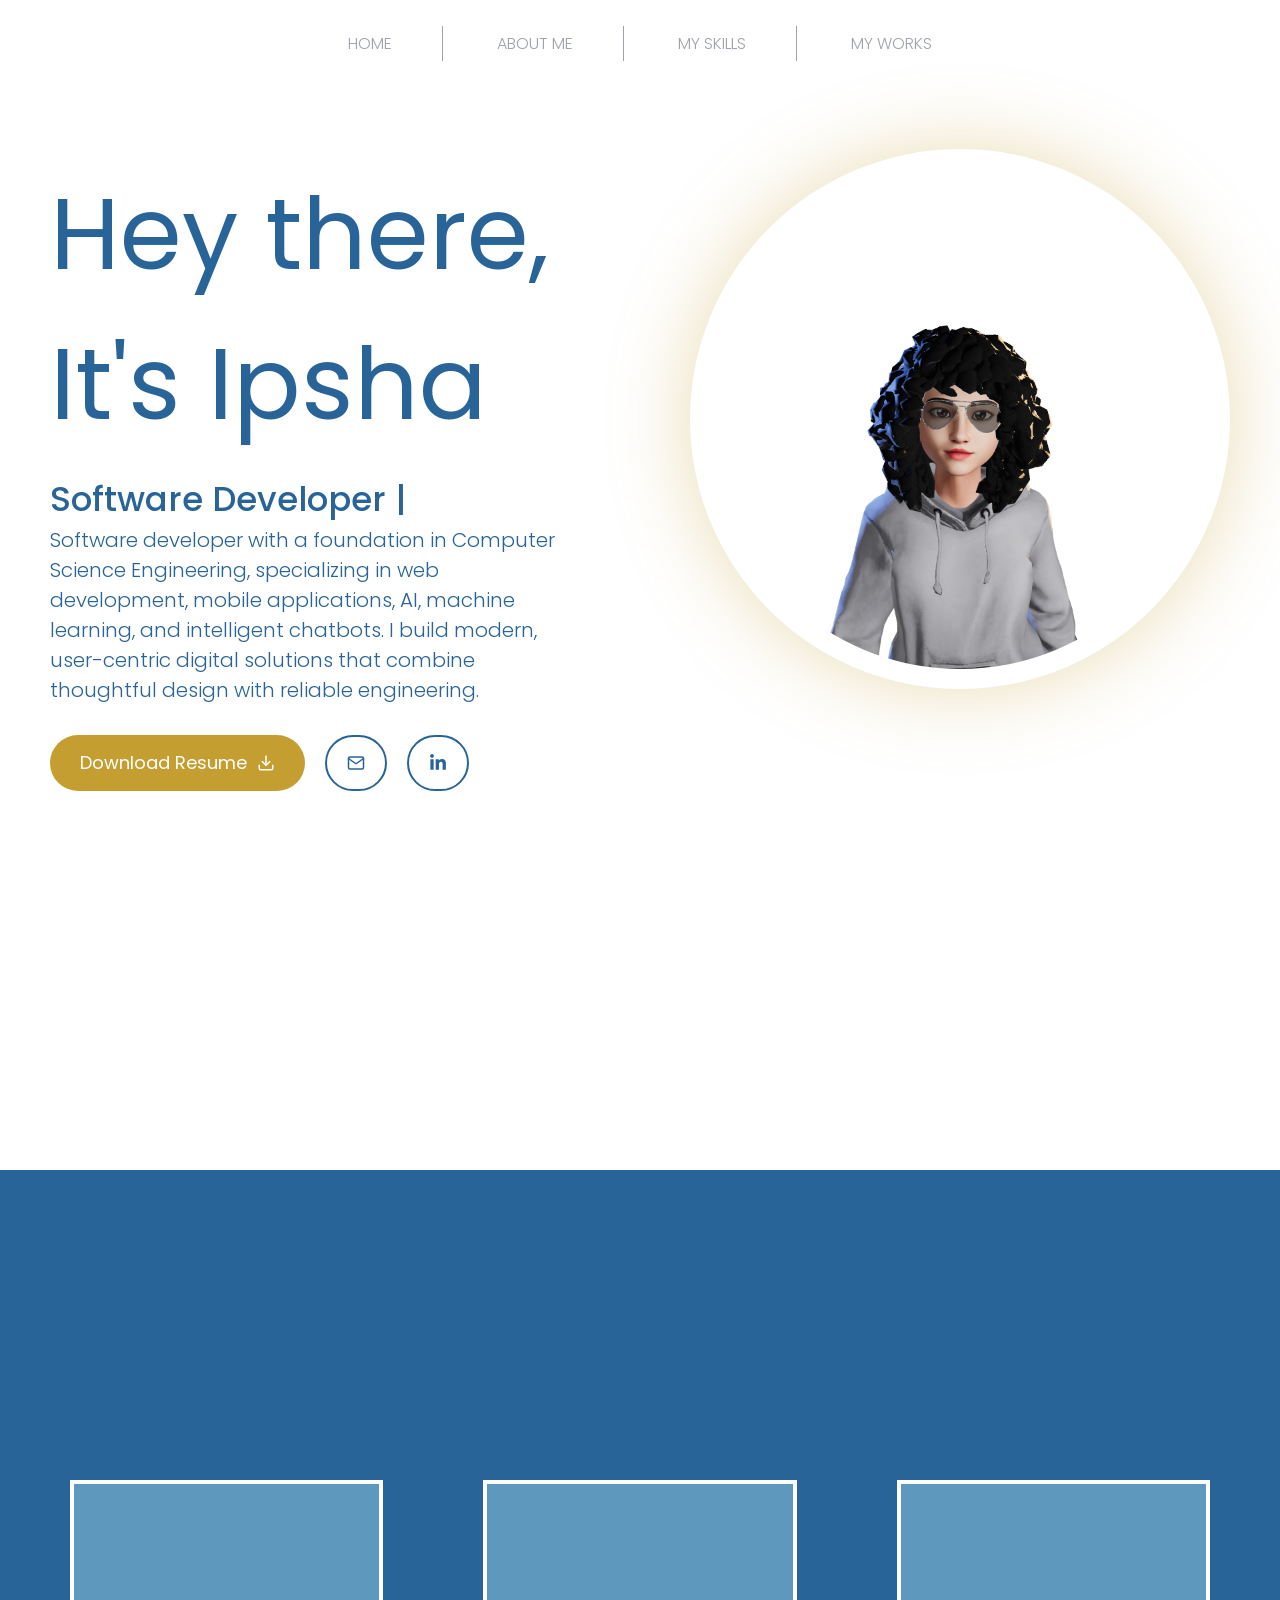
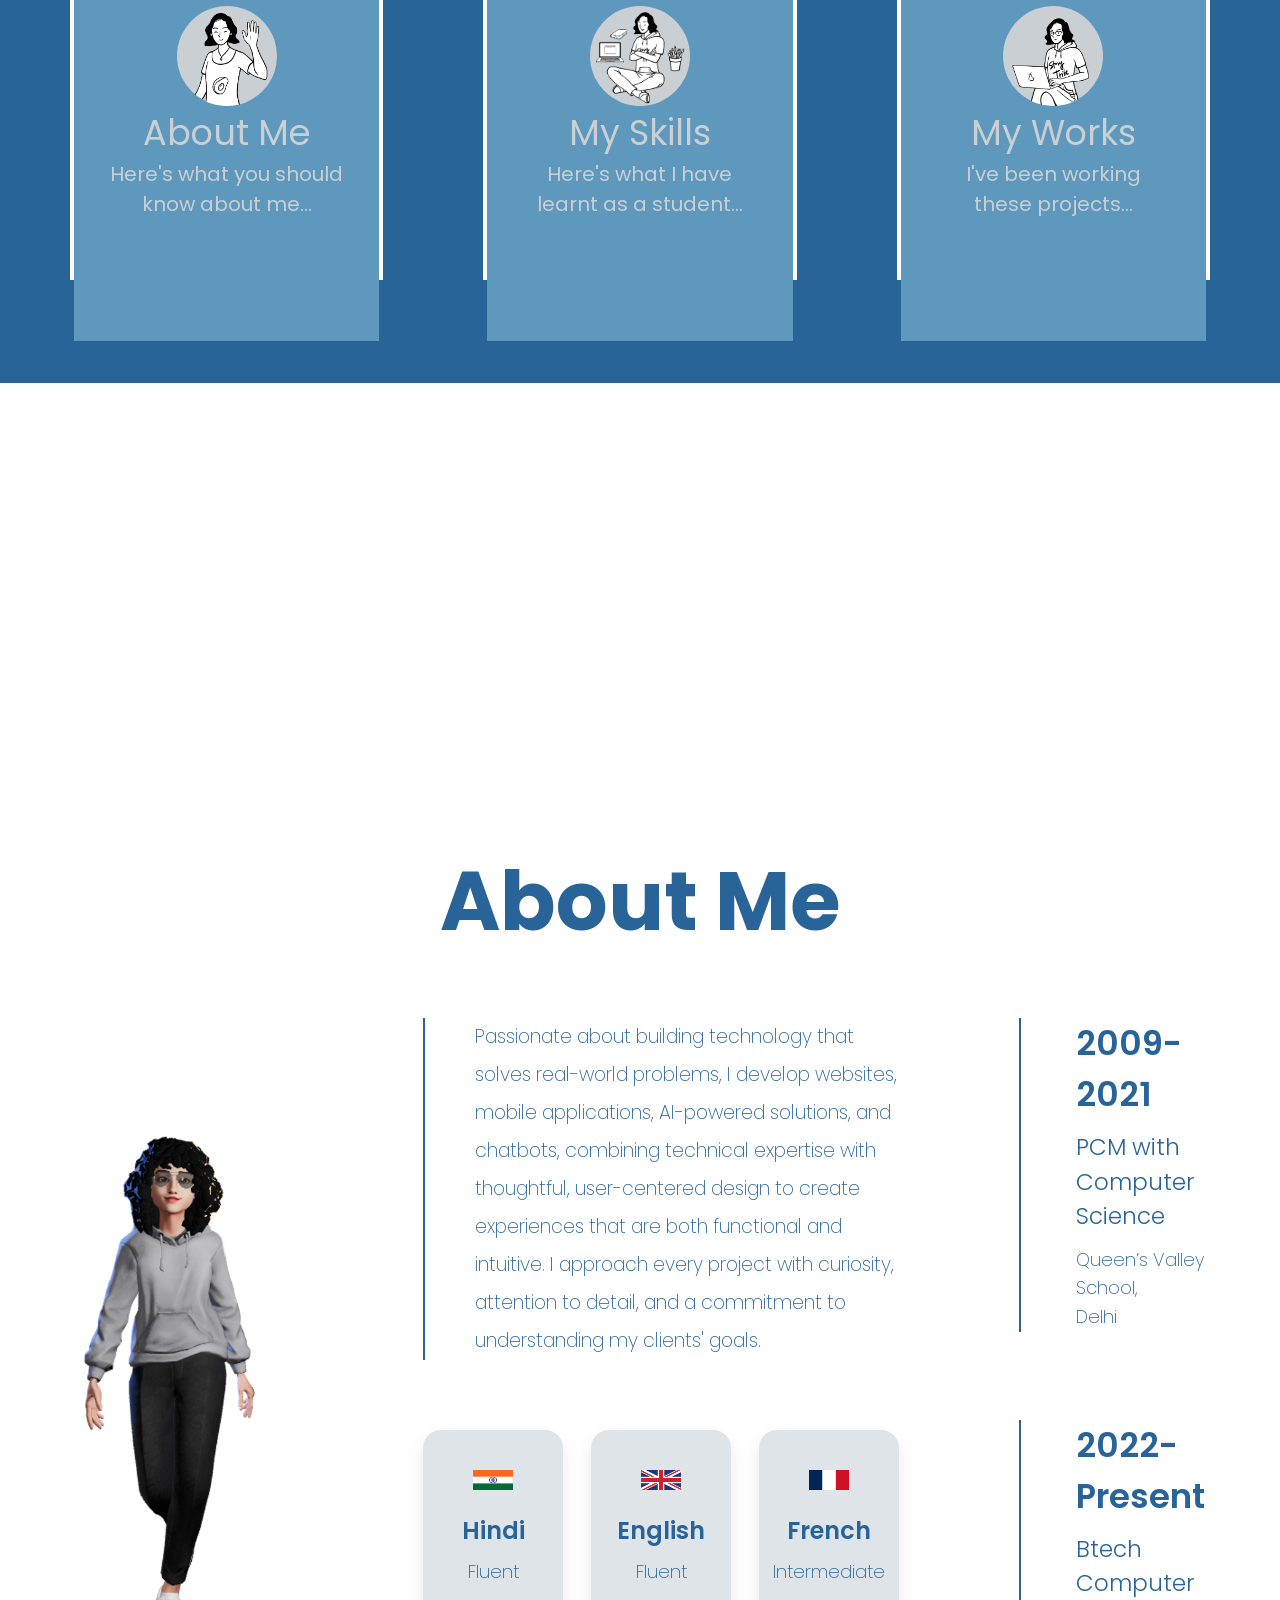
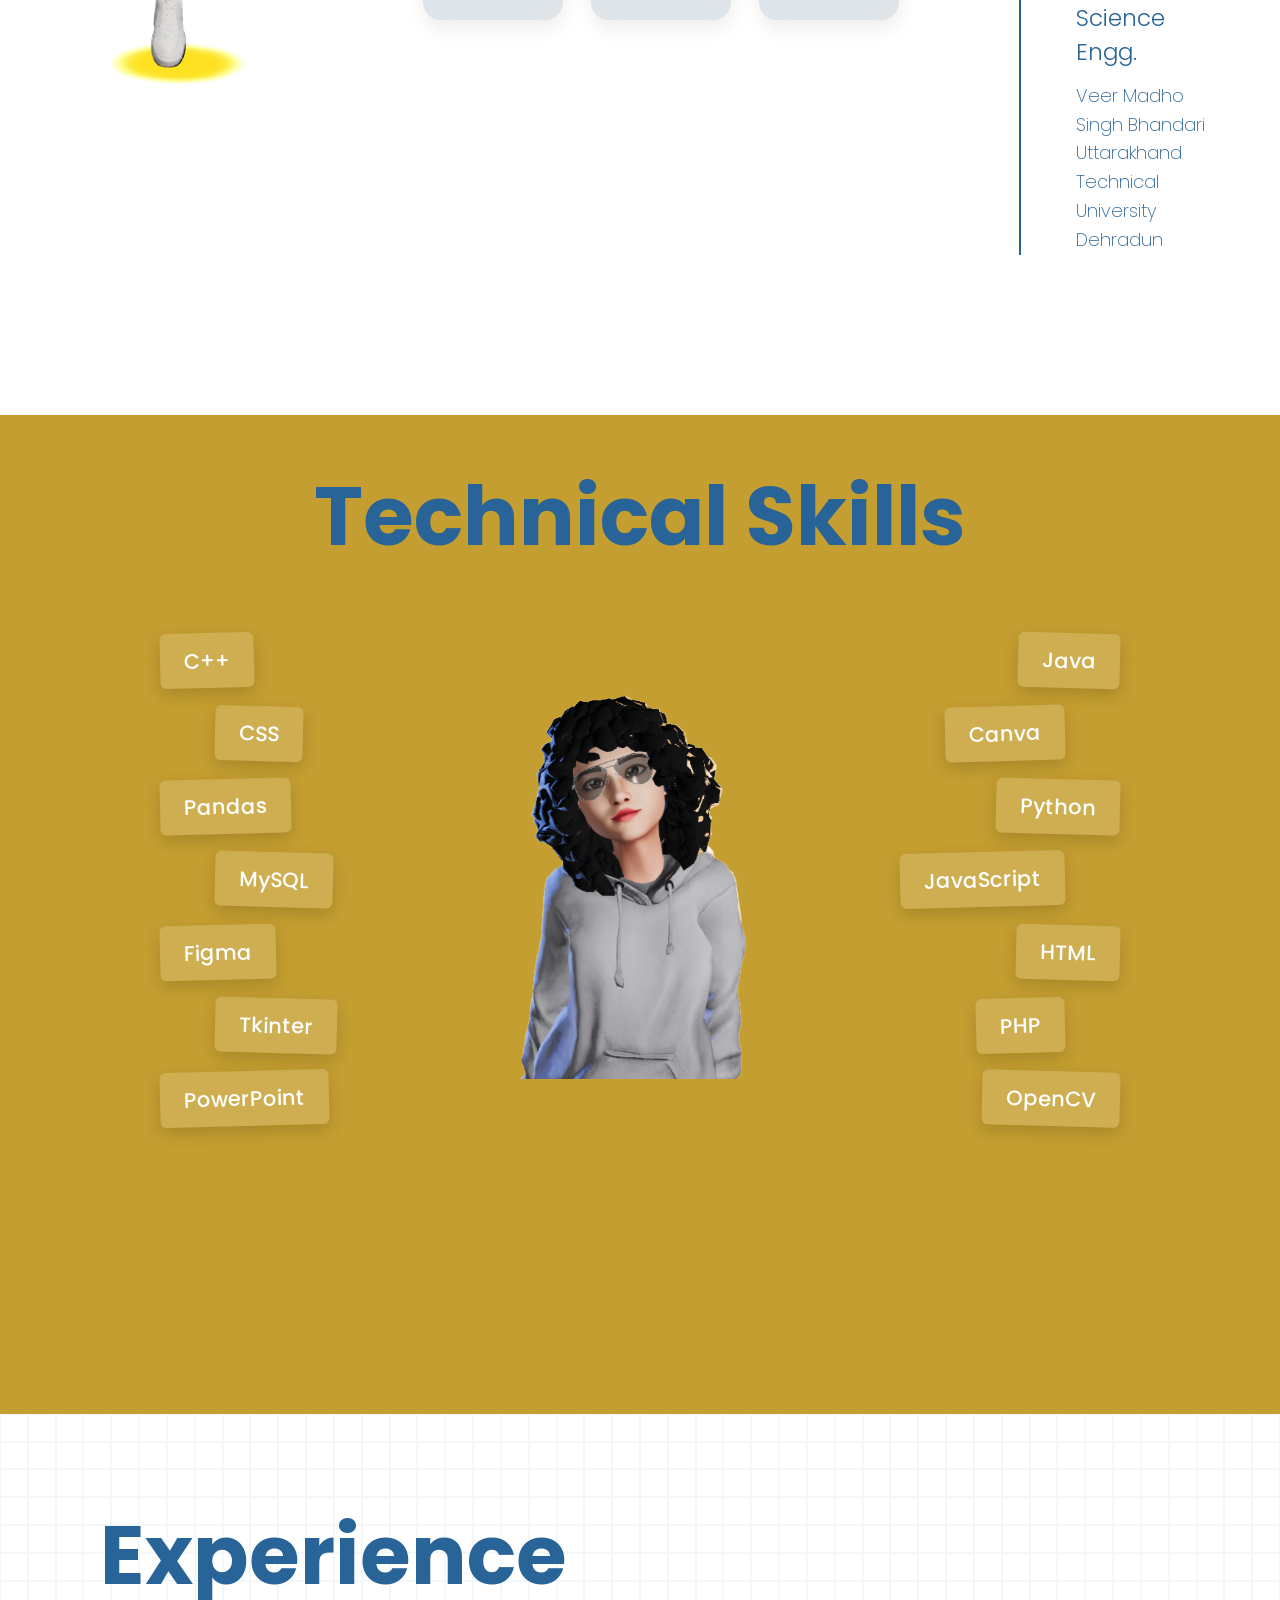
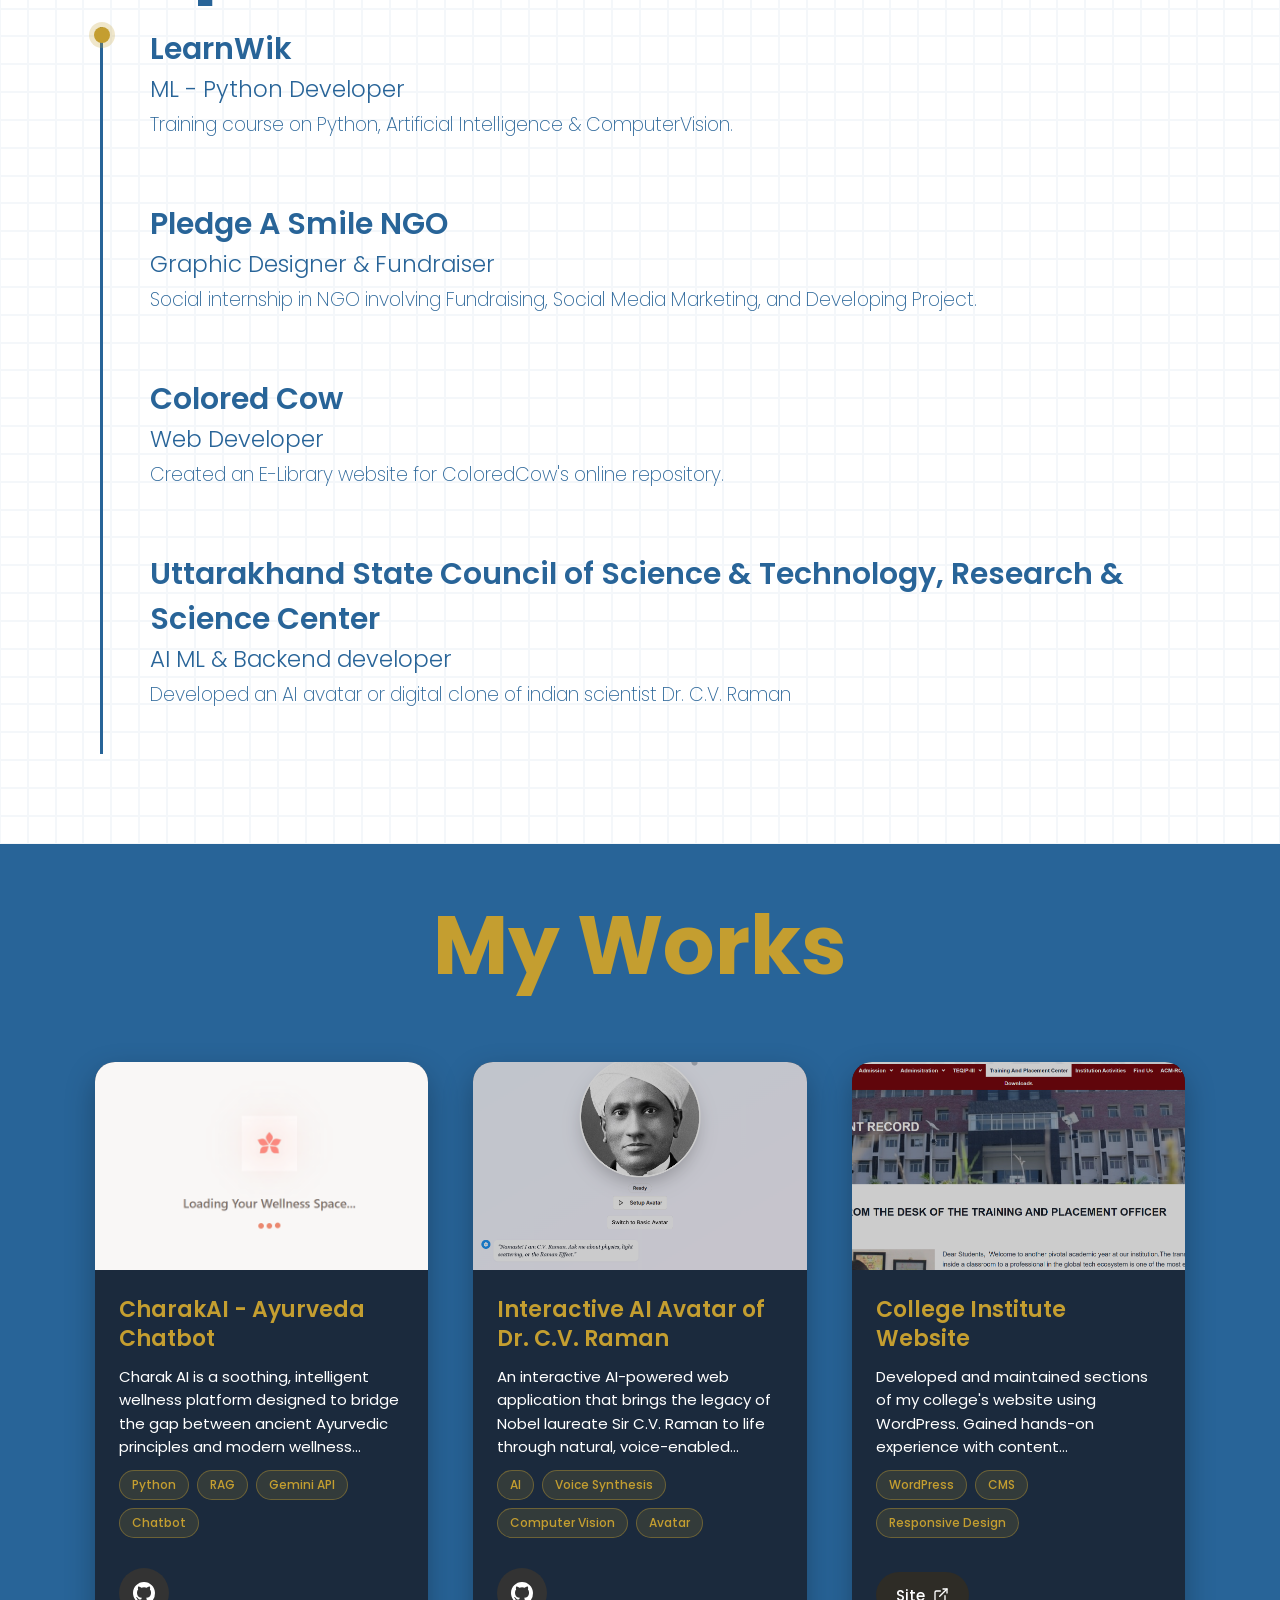
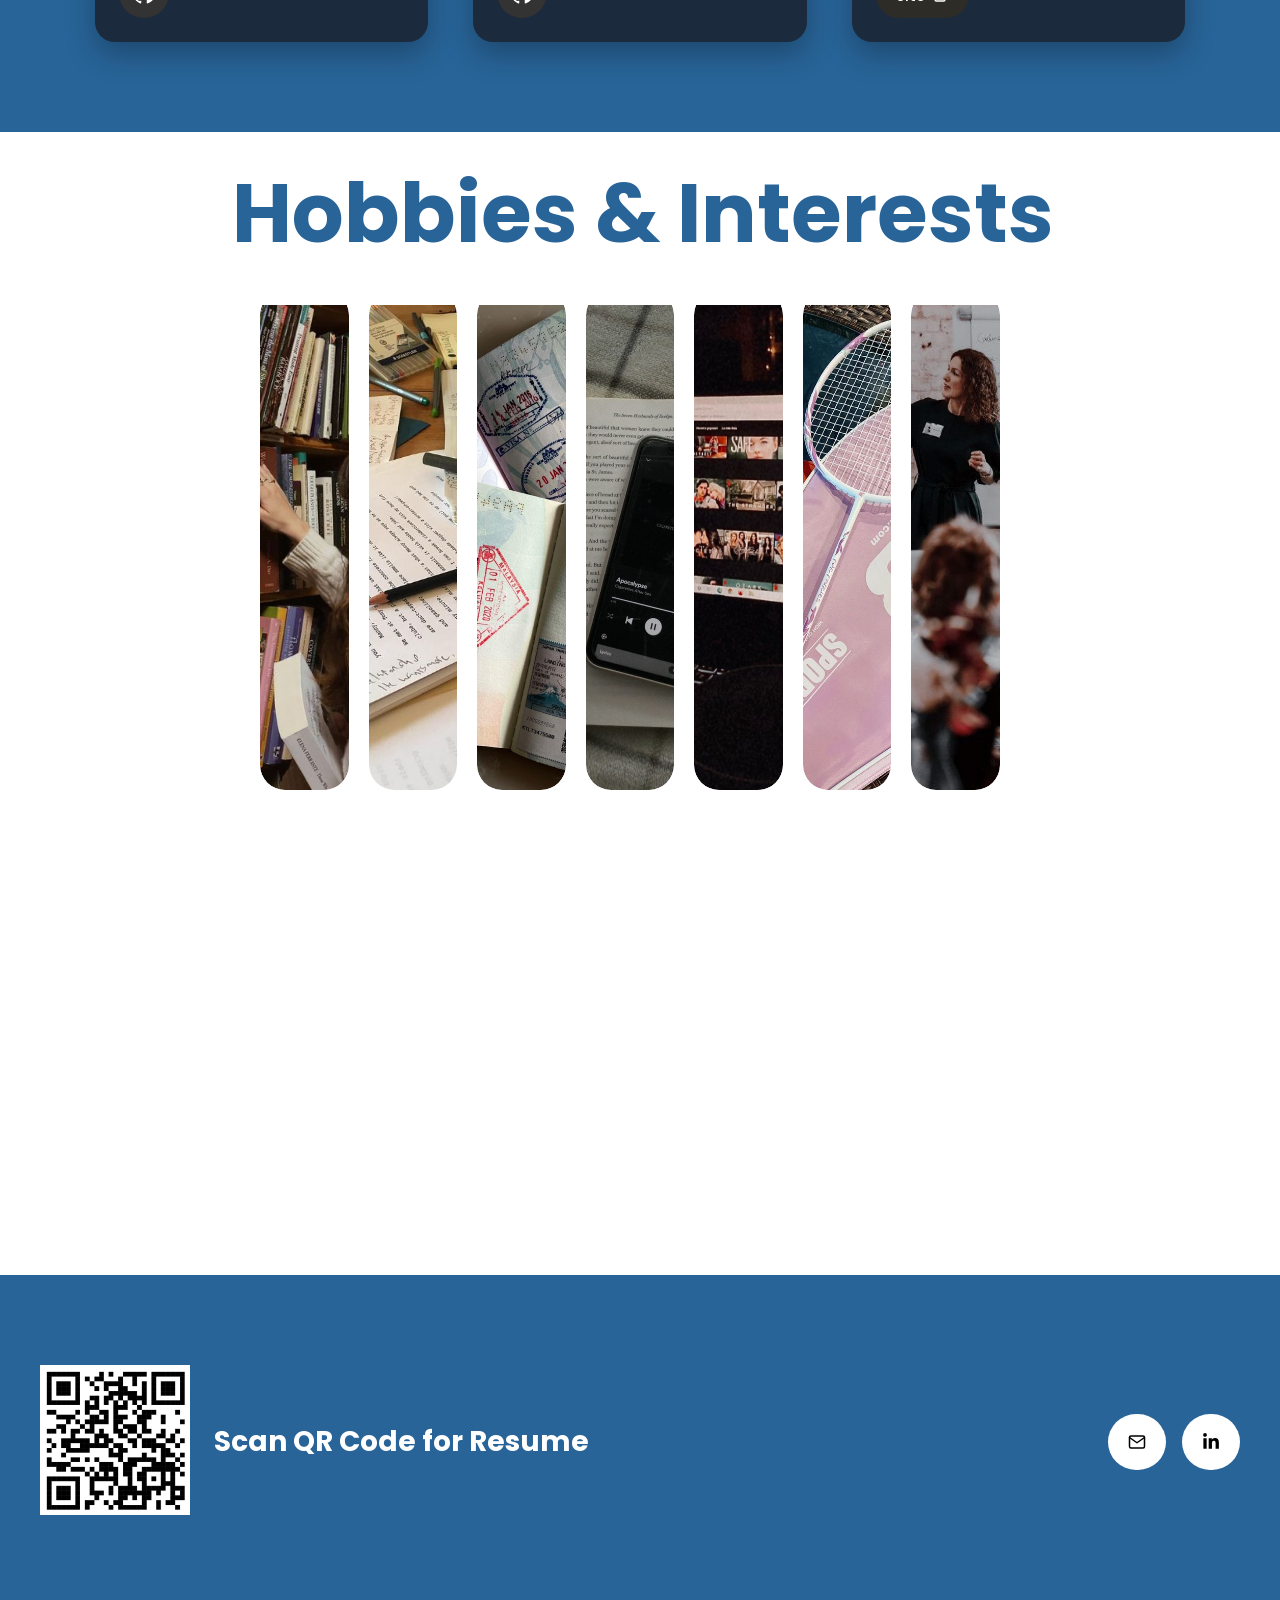
<file: index.html>
<!DOCTYPE html>
<html lang="en">
<head>
    <link rel="icon" type="image/svg+xml" href="favicon.svg">
<link rel="icon" type="image/x-icon" href="favicon.ico">
<link rel="icon" type="image/png" sizes="32x32" href="favicon-32x32.png">
<link rel="icon" type="image/png" sizes="16x16" href="favicon-16x16.png">
<link rel="apple-touch-icon" sizes="180x180" href="apple-touch-icon.png">
<link rel="icon" type="image/png" sizes="192x192" href="favicon-192x192.png">
    <meta charset="UTF-8">
    <meta name="viewport" content="width=device-width, initial-scale=1.0">
    <link rel="stylesheet" href="index.css">
    <link rel="preconnect" href="https://fonts.googleapis.com">
    <link rel="preconnect" href="https://fonts.gstatic.com" crossorigin>
    <link href="https://fonts.googleapis.com/css2?family=Poppins:ital,wght@0,100;0,200;0,300;0,400;0,500;0,600;0,700;0,800;0,900;1,100;1,200;1,300;1,400;1,500;1,600;1,700;1,800;1,900&display=swap" rel="stylesheet">
    <!-- <script src="https://kit.fontawesome.com/ef3fe0b189.js" crossorigin="anonymous"></script> -->
    <script src="index.js" defer></script>
    <title>Ipsha Singh</title>
</head>
<body>
    <section class="landing-page" id = "top">
        <nav>
            <div class="nav-list">
                <ul>
                    <li ><a href="#aboutme">HOME</a></li>
                    <li ><a href="#aboutme">ABOUT ME</a></li>
                    <li ><a href="#skills">MY SKILLS</a></li>
                    <li ><a href="#work">MY WORKS</a></li>
                </ul>
            </div>
        </nav>

        <div class="content">
            <div class="half-1">
    <h1 class="landing-title">
    <span class="title-base">Hey there, <br> It's Ipsha</span>
    <span class="title-texture" aria-hidden="true">Hey there, <br> It's Ipsha</span>
</h1>
    <h2 class="typing">
        <span id="typing-text"></span>
        <span class="cursor">|</span>
    </h2>
    <p>Software developer with a foundation in Computer Science Engineering, specializing in web development, mobile applications, AI, machine learning, and intelligent chatbots. I build modern, user-centric digital solutions that combine thoughtful design with reliable engineering.
</p>
            
    <div class="cta-btns">
        <a href="resume.pdf" download="Ipsha_Singh_Resume.pdf" class="resume-btn">
            Download Resume
            <svg viewBox="0 0 24 24" width="18" height="18" fill="none" stroke="currentColor" stroke-width="2" stroke-linecap="round" stroke-linejoin="round" aria-hidden="true">
                <path d="M21 15v4a2 2 0 0 1-2 2H5a2 2 0 0 1-2-2v-4"/>
                <polyline points="7 10 12 15 17 10"/>
                <line x1="12" y1="15" x2="12" y2="3"/>
            </svg>
        </a>

        <a href="mailto:ipsha.singh28@gmail.com" class="contact-btn">            
            <svg viewBox="0 0 24 24" width="18" height="18" fill="none" stroke="currentColor" stroke-width="2" stroke-linecap="round" stroke-linejoin="round" aria-hidden="true">
                <path d="M4 4h16c1.1 0 2 .9 2 2v12c0 1.1-.9 2-2 2H4c-1.1 0-2-.9-2-2V6c0-1.1.9-2 2-2z"/>
                <polyline points="22 6 12 13 2 6"/>
            </svg>
        </a>
        <a href="https://www.linkedin.com/in/YOUR-LINKEDIN-HANDLE" target="_blank" rel="noopener" class="contact-btn" aria-label="LinkedIn">
        <svg viewBox="0 0 448 512" width="18" height="18" fill="currentColor" aria-hidden="true">
            <path d="M100.28 448H7.4V148.9h92.88zM53.79 108.1C24.09 108.1 0 83.5 0 53.8a53.79 53.79 0 0 1 107.58 0c0 29.7-24.1 54.3-53.79 54.3zM447.9 448h-92.68V302.4c0-34.7-.7-79.2-48.29-79.2-48.29 0-55.69 37.7-55.69 76.7V448h-92.78V148.9h89.08v40.8h1.3c12.4-23.5 42.69-48.3 87.88-48.3 94 0 111.28 61.9 111.28 142.3V448z"/>
        </svg>
    </a>
    </div>
</div>
            <div class="half-2">            
                <div class="img-circle">
                    <img src="avatar-1.png" class = "avatar-img" alt="">
                </div>
            </div>
        </div>
    </section>

    <section class="page-2" >
        <div class="bg-text-wrapper">
    <div class="bg-text">
        <h1 class="portfolio-h">PORTFOLIO</h1>
        <h1 class="portfolio-h">PORTFOLIO</h1>
        <h1 class="portfolio-h">PORTFOLIO</h1>
        <h1 class="portfolio-h">PORTFOLIO</h1>
    </div>
    <div class="bg-text bg-text-overlay" aria-hidden="true">
        <h1 class="portfolio-h">PORTFOLIO</h1>
        <h1 class="portfolio-h">PORTFOLIO</h1>
        <h1 class="portfolio-h">PORTFOLIO</h1>
        <h1 class="portfolio-h">PORTFOLIO</h1>
    </div>
</div>
        <div class="cards-row">
            <div class="cards-col">
                <div class="card-content">
                    <img src="Aboutme.png" alt="">
                    <h1>About Me</h1>
                    <p>Here's what you should <br> know about me...</p>
                    <div class="readme"><a href="#about">Read More</a></div>
                </div>
                
            </div>

            <div class="cards-col">
                <div class="card-content">
                    <img src="Skills.png" alt="">
                    <h1>My Skills</h1>
                    <p>Here's what I have <br> learnt as a student...</p>
                    <div class="readme"><a href="#skills">Read More </a></div>
                </div>
            </div>

            <div class = "cards-col">
                <div class="card-content">
                    <img src="Works.png" alt="">
                    <h1>My Works</h1>
                    <p>I've been working <br> these projects...</p>
                    <div class="readme"><a href="#work">Read More </a></div>
                </div>
            </div>
        </div>
    </section>
    <section class="page-6" id = "about">
        <div class="head-container">
            <h1 class="top-heading" id="aboutme">
                About Me
            </h1>
        </div>

        <div class="body-container" id = "edscreen">
            <div class="avatar-pic">
                <img src="walkingavatar.png" alt="">
            </div>
            <div class="exp">                
                <div class="content-text">
                    <div class="para-1">
                        <p>Passionate about building technology that solves real-world problems, I develop websites, mobile applications, AI-powered solutions, and chatbots, combining technical expertise with thoughtful, user-centered design to create experiences that are both functional and intuitive.

I approach every project with curiosity, attention to detail, and a commitment to understanding my clients' goals. 
</p>
                    </div>
                </div>
                <div class="languages">
                    <div class="lang">
                        <img src="India.png" alt="">
                        <H2>Hindi</H2>
                        <p>Fluent</p>
                    </div>
                    <div class="lang">
                        <img src="United Kingdom.png" alt="">
                        <H2>English</H2>
                        <p>Fluent</p>
                    </div>
                    <div class="lang">
                        <img src="France.png" alt="">
                        <H2>French</H2>
                        <p>Intermediate</p>
                    </div>
                </div>
            </div>
            <div class="edu">
                
                <div class="content-texts">
                    <div class="para-1">
                        <h2>2009-2021</h2>
                        <h3>PCM with Computer Science</h3>
                        <p>Queen’s Valley School, <br> Delhi</p>
                    </div>
                </div>
                <br>
                <div class="content-texts">
                    <div class="para-2">
                        <h2>2022-Present</h2>
                        <h3>Btech Computer Science Engg.</h3>
                        <p>Veer Madho Singh Bhandari Uttarakhand 
                            Technical University<br> Dehradun</p>
                    </div>
                </div>
                
            </div>
        </div>
    </section>
    <section class="page-3" id = "skills">
        <div class="head-container">
            <h1 class="top-heading">
                Technical Skills
            </h1>
        </div>
        <div class="body-container">
            <div class="before-img">
                <div class="text" id="cplus">C++</div>
                <div class="text" id="css">CSS</div>
                <div class="text" id="pandas">Pandas</div>
                <div class="text" id="mysql">MySQL</div>
                <div class="text" id="figma">Figma</div>
                <div class="text" id="tk">Tkinter</div>
                <div class="text" id="ppt">PowerPoint</div>
            </div>
            <img src="techskills.png" alt="">
            <div class="after-img">
                <div class="text" id="java">Java</div>
                <div class="text" id="canva">Canva</div>
                <div class="text" id="python">Python</div>
                <div class="text" id="js">JavaScript</div>
                <div class="text" id="html">HTML</div>
                <div class="text" id="php">PHP</div>       
                <div class="text" id="cv">OpenCV</div>       
            </div>
        </div>
    </section>
    <section class="page-exp">
        <div class="grid-overlay" aria-hidden="true"></div>
        <div class="exp">
    <h1 class="top-heading">Experience</h1>

    <div class="exp-timeline">
        <div class="exp-dot"></div>

        <div class="content-text">
            <div class="para-1">
                <h2>LearnWik</h2>
                <h3>ML - Python Developer</h3>
                <p>Training course on Python, Artificial Intelligence & ComputerVision.</p>
            </div>
        </div>
        <br>
        <div class="content-text">
            <div class="para-1">
                <h2>Pledge A Smile NGO</h2>
                <h3>Graphic Designer & Fundraiser</h3>
                <p>Social internship in NGO involving Fundraising, Social Media Marketing, and Developing Project.</p>
            </div>
        </div>
        <br>
        <div class="content-text">
            <div class="para-1">
                <h2>Colored Cow</h2>
                <h3>Web Developer</h3>
                <p>Created an E-Library website for ColoredCow's online repository.</p>
            </div>
        </div>
        <br>
        <div class="content-text">
            <div class="para-1">
                <h2>Uttarakhand State Council of Science & Technology, Research & Science Center</h2>
                <h3>AI ML & Backend developer</h3>
                <p> Developed an AI avatar or digital clone of indian scientist Dr. C.V. Raman </p>
            </div>
        </div>
    </div>
</div>
    </section>
    <section class="page-4" id="work">
        <div class="head-container">
            <h1 class="top-heading" id="work">
                My Works
            </h1>
        </div>
        
         <div class="projects">

    <div class="project-card">
        <div class="project-img">
            <img src="charakai.png" alt="CharakAI project screenshot">
        </div>
        <div class="project-content">
            <h1>CharakAI - Ayurveda Chatbot</h1>
            <p>Charak AI is a soothing, intelligent wellness platform designed to bridge the gap between ancient Ayurvedic principles and modern wellness seeking. It operates on a customized RAG paradigm, grounding its queries in the Charak Samhita and a detailed botanical directory of medicinal herbs.</p>
            <div class="project-tags">
                <span class="tag">Python</span>
                <span class="tag">RAG</span>
                <span class="tag">Gemini API</span>
                <span class="tag">Chatbot</span>
            </div>
            <div class="project-btns">
                <a href="https://github.com/ipshasingh/deepshiva_healthcarebot.git" class="github-btn" target="_blank" aria-label="GitHub">
                    <svg viewBox="0 0 16 16" width="22" height="22" fill="currentColor" aria-hidden="true">
                        <path d="M8 0C3.58 0 0 3.58 0 8c0 3.54 2.29 6.53 5.47 7.59.4.07.55-.17.55-.38 0-.19-.01-.82-.01-1.49-2.01.37-2.53-.49-2.69-.94-.09-.23-.48-.94-.82-1.13-.28-.15-.68-.52-.01-.53.63-.01 1.08.58 1.23.82.72 1.21 1.87.87 2.33.66.07-.52.28-.87.51-1.07-1.78-.2-3.64-.89-3.64-3.95 0-.87.31-1.59.82-2.15-.08-.2-.36-1.02.08-2.12 0 0 .67-.21 2.2.82a7.6 7.6 0 0 1 4 0c1.53-1.04 2.2-.82 2.2-.82.44 1.1.16 1.92.08 2.12.51.56.82 1.27.82 2.15 0 3.07-1.87 3.75-3.65 3.95.29.25.54.73.54 1.48 0 1.07-.01 1.93-.01 2.2 0 .21.15.46.55.38A8.01 8.01 0 0 0 16 8c0-4.42-3.58-8-8-8z"/>
                    </svg>
                </a>
            </div>
        </div>
    </div>

    <div class="project-card">
        <div class="project-img">
            <img src="cvraman.png" alt="Interactive AI Avatar of Dr. C.V. Raman project screenshot">
        </div>
        <div class="project-content">
            <h1>Interactive AI Avatar of Dr. C.V. Raman</h1>
            <p>An interactive AI-powered web application that brings the legacy of Nobel laureate Sir C.V. Raman to life through natural, voice-enabled conversation. Combines conversational AI, realistic voice synthesis, computer vision, and lip-synced avatar animation into one cohesive experience.</p>
            <div class="project-tags">
                <span class="tag">AI</span>
                <span class="tag">Voice Synthesis</span>
                <span class="tag">Computer Vision</span>
                <span class="tag">Avatar</span>
            </div>
            <div class="project-btns">
                <a href="https://github.com/ipshasingh/raman_digital_clone.git" class="github-btn" target="_blank" aria-label="GitHub">
                    <svg viewBox="0 0 16 16" width="22" height="22" fill="currentColor" aria-hidden="true">
                        <path d="M8 0C3.58 0 0 3.58 0 8c0 3.54 2.29 6.53 5.47 7.59.4.07.55-.17.55-.38 0-.19-.01-.82-.01-1.49-2.01.37-2.53-.49-2.69-.94-.09-.23-.48-.94-.82-1.13-.28-.15-.68-.52-.01-.53.63-.01 1.08.58 1.23.82.72 1.21 1.87.87 2.33.66.07-.52.28-.87.51-1.07-1.78-.2-3.64-.89-3.64-3.95 0-.87.31-1.59.82-2.15-.08-.2-.36-1.02.08-2.12 0 0 .67-.21 2.2.82a7.6 7.6 0 0 1 4 0c1.53-1.04 2.2-.82 2.2-.82.44 1.1.16 1.92.08 2.12.51.56.82 1.27.82 2.15 0 3.07-1.87 3.75-3.65 3.95.29.25.54.73.54 1.48 0 1.07-.01 1.93-.01 2.2 0 .21.15.46.55.38A8.01 8.01 0 0 0 16 8c0-4.42-3.58-8-8-8z"/>
                    </svg>
                </a>
            </div>
        </div>
    </div>

    <div class="project-card">
        <div class="project-img">
            <img src="wit.png" alt="College Institute Website project screenshot">
        </div>
        <div class="project-content">
            <h1>College Institute Website</h1>
            <p>Developed and maintained sections of my college's website using WordPress. Gained hands-on experience with content management, page building, theme customization, responsive design, and website administration on a real-world institutional project.</p>
            <div class="project-tags">
                <span class="tag">WordPress</span>
                <span class="tag">CMS</span>
                <span class="tag">Responsive Design</span>
            </div>
            <div class="project-btns">
                <a href="https://wit.ac.in/" class="demo-btn" target="_blank">
                    Site
                    <svg viewBox="0 0 24 24" width="16" height="16" fill="none" stroke="currentColor" stroke-width="2" stroke-linecap="round" stroke-linejoin="round" aria-hidden="true">
                        <path d="M18 13v6a2 2 0 0 1-2 2H5a2 2 0 0 1-2-2V8a2 2 0 0 1 2-2h6"/>
                        <polyline points="15 3 21 3 21 9"/>
                        <line x1="10" y1="14" x2="21" y2="3"/>
                    </svg>
                </a>
            </div>
        </div>
    </div>

</div>

    </section>
    <section class="page-5">
        <h1 class = "top-heading" >Hobbies & Interests</h1>
        <div class="body-container accordian">
            <div class="p5-image">
                <img src="read.jpg" alt="">
                <div class="img-text">
                    <h1>Literature</h1>
                    <p>I have always enjoyed reading in my recreation time. I mostly pick up classics like Dickens, Austen, or crime and science fiction, but recently I have taken upto reading non-fiction and self-improvement books.</p>
                </div>
            </div>
            <div class="p5-image">
                <img src="write.jpg" alt="">
                <div class="img-text">
                    <h1>Writing</h1>
                    <p>Poetry and novel writing have been a favourite habbit of mine. I have written books and poems, for blogs, for magazines and for personal entertainment as well.</p>
                </div>
            </div>
            <div class="p5-image">
                <img src="travel.jpg" alt="">
                <div class="img-text">
                    <h1>Travel</h1>
                    <p>As a little girl, I have always dreamt to travel the world and visit different countries, cultures and meet new people. I am always interested in travelling, whether via professional or personal interest.</p>
                </div>
            </div>
            <div class="p5-image">
                <img src="music.jpg" alt="">
                <div class="img-text">
                    <h1>Music</h1>
                    <p>Listening to music helps me to calm down in stress, and focus on my work. I like listening to music in different languages and genres.</p>
                </div>
            </div>
            <div class="p5-image">
                <img src="movie.jpg" alt="">
                <div class="img-text">
                    <h1>Cinema</h1>
                    <p>I enjoy watching movies of various cultural backgrounds and plots. I like to appreciate the art of directing, acting and dialogue writing while watching movies in my recreational time.</p>
                </div>
            </div>
            <div class="p5-image">
                <img src="sport.jpg" alt="">
                <div class="img-text">
                    <h1>Sports</h1>
                    <p>All study and no play makes me irritable and chubby. I like to play badminton and tennis as a daily healthy habit. I also like to go out for cycling in pleasant weather.</p>
                </div>
            </div>
            <div class="p5-image">
                <img src="teach.jpg" alt="">
                <div class="img-text">
                    <h1>Teaching</h1>
                    <p>The best way to learn, is to teach. Teaching as a profession has always sparked my interest, and inspired me to study towards becoming a professor. Through teaching, I hope to leave a unique impact on the world.</p>
                </div>
            </div>
        </div>
    </section>
    <section class="footer">
        <div class="resume">
            <div class="scan">
                <img src="scanresume.png" alt="">                
            </div>
            <h2>Scan QR Code for Resume </h2>
        </div>
        <div class="socials" >
            <a href="mailto:ipsha.singh28@gmail.com" class="contact-btn">            
            <svg viewBox="0 0 24 24" width="18" height="18" fill="none" stroke="currentColor" stroke-width="2" stroke-linecap="round" stroke-linejoin="round" aria-hidden="true">
                <path d="M4 4h16c1.1 0 2 .9 2 2v12c0 1.1-.9 2-2 2H4c-1.1 0-2-.9-2-2V6c0-1.1.9-2 2-2z"/>
                <polyline points="22 6 12 13 2 6"/>
            </svg>
        </a>
        <a href="https://www.linkedin.com/in/YOUR-LINKEDIN-HANDLE" target="_blank" rel="noopener" class="contact-btn" aria-label="LinkedIn">
        <svg viewBox="0 0 448 512" width="18" height="18" fill="currentColor" aria-hidden="true">
            <path d="M100.28 448H7.4V148.9h92.88zM53.79 108.1C24.09 108.1 0 83.5 0 53.8a53.79 53.79 0 0 1 107.58 0c0 29.7-24.1 54.3-53.79 54.3zM447.9 448h-92.68V302.4c0-34.7-.7-79.2-48.29-79.2-48.29 0-55.69 37.7-55.69 76.7V448h-92.78V148.9h89.08v40.8h1.3c12.4-23.5 42.69-48.3 87.88-48.3 94 0 111.28 61.9 111.28 142.3V448z"/>
        </svg>
    </a>
        </div>
    </section>
</body>
</html>
</file>
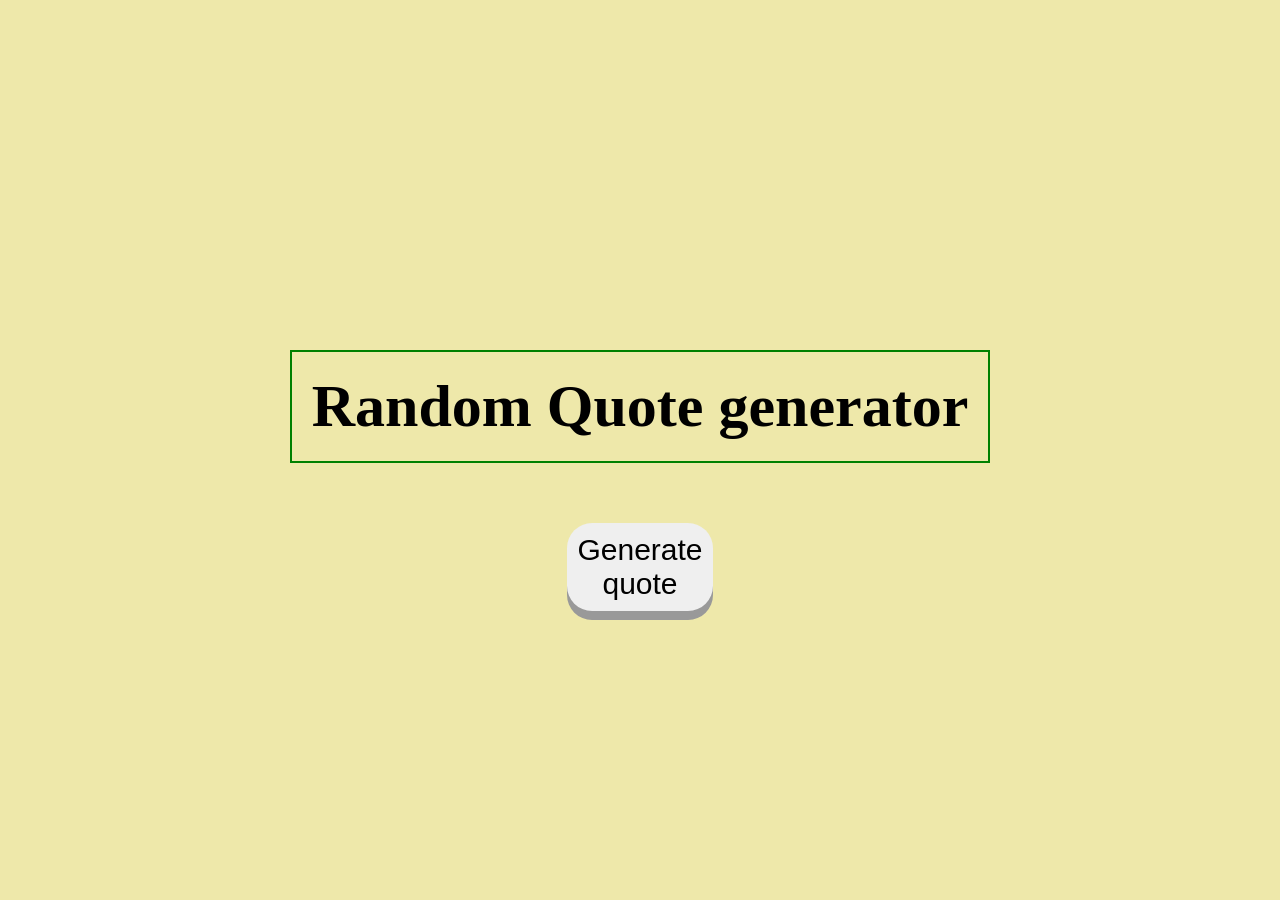
<file: TryJavascript/quote generator/index.html>
<!DOCTYPE html>
<html lang="en">
<head>
    <meta charset="UTF-8">
    <meta name="viewport" content="width=device-width, initial-scale=1.0">
    <link rel="stylesheet" href="style.css">
    <title>Ra</title>
</head>
<body>
    <div class="center">
        <h1 id="quote_txt" >Random Quote generator</h1>
        <button onclick="quote()">Generate <br>quote</button>
        <script src="script.js"></script>
    </div>
</body>
</html>
</file>
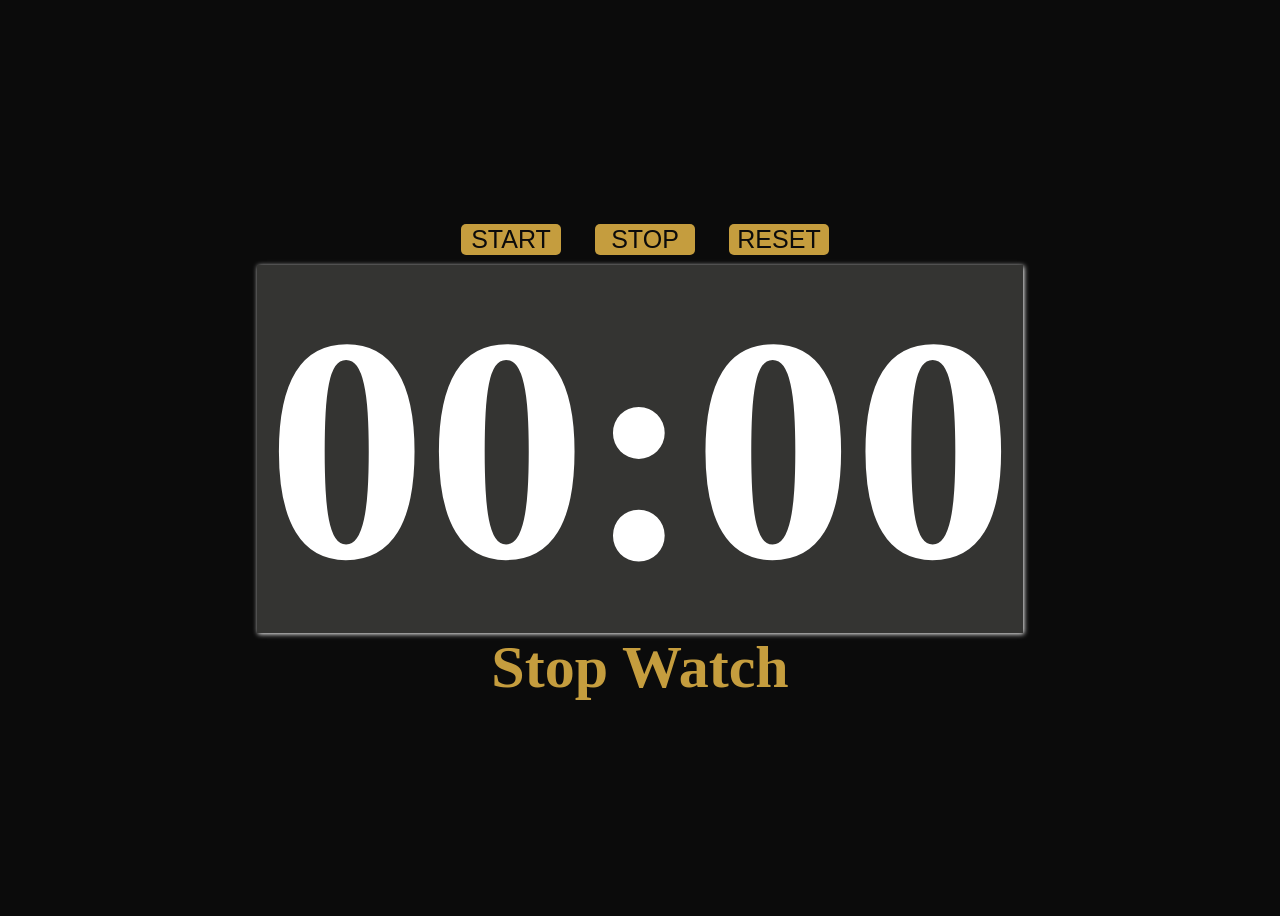
<file: TryJavascript/stopwatch/index.html>
<!DOCTYPE html>
<html lang="en">
<head>
    <meta charset="UTF-8">
    <meta name="viewport" content="width=device-width, initial-scale=1.0">
    <title>Document</title>
    <link rel="stylesheet" href="style.css">
</head>
<body>
    <div class="buttons_div">
        <button onclick = "startClock()" >START</button>
        <button onclick = "stopClock()" id="stop" >STOP</button>
        <button onclick = "resetClock()" >RESET</button>
        
    </div>
    
    <h1 id="time">00:00</h1>
    <h3>Stop Watch</h3>
    <script src="script.js"></script>
    
</body>
</html>
</file>
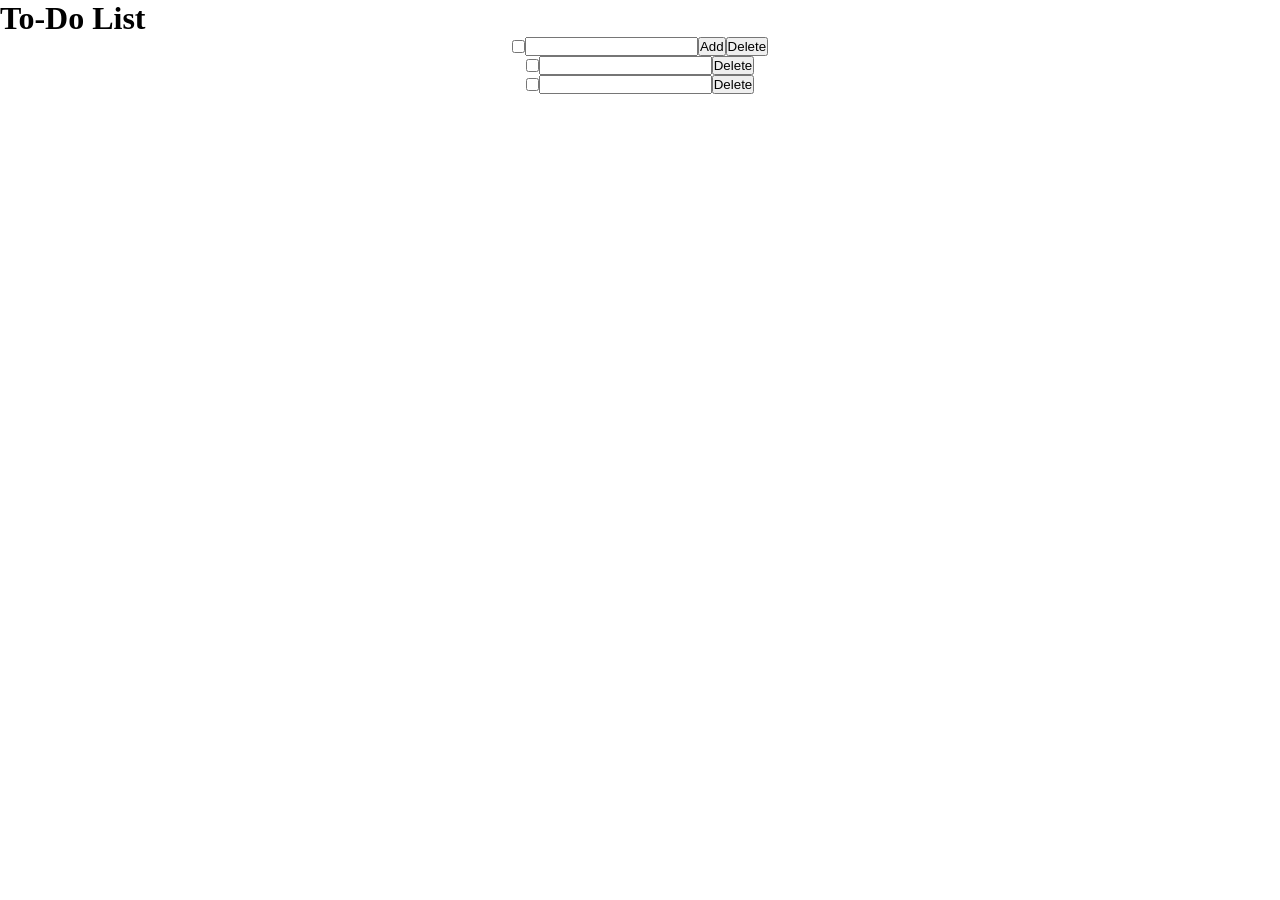
<file: TryJavascript/todolist/index.html>
<!DOCTYPE html>
<html lang="en">
<head>
    <meta charset="UTF-8">
    <meta name="viewport" content="width=device-width, initial-scale=1.0">
    <title>To do list</title>
    <link rel="stylesheet" href="style.css">
</head>
<body>
    <h1 class="heading">
        To-Do List
    </h1>
    <div class="task1-checkbox">
        <input onclick="checkTask1()" type="checkbox" name="task-1" id="task-1">
        <input type="text" name="task1-txt" id="task1-txt">
        <button onclick="addTask1()" class="add">Add</button>
        <button class="del">Delete</button>
        
    </div>
    <div class="task2-checkbox">
        <input type="checkbox" name="task-2" id="task-2">
        <input type="text" name="task2-txt" id="task2-txt">
        <button class="del">Delete</button>
    </div>
    <div class="task2-checkbox">
        <input type="checkbox" name="task-3" id="task-3">
        <input type="text" name="task3-txt" id="task3-txt">
        <button class="del">Delete</button>
    </div>
    <script src="script.js"></script>
</body>
</html>
</file>
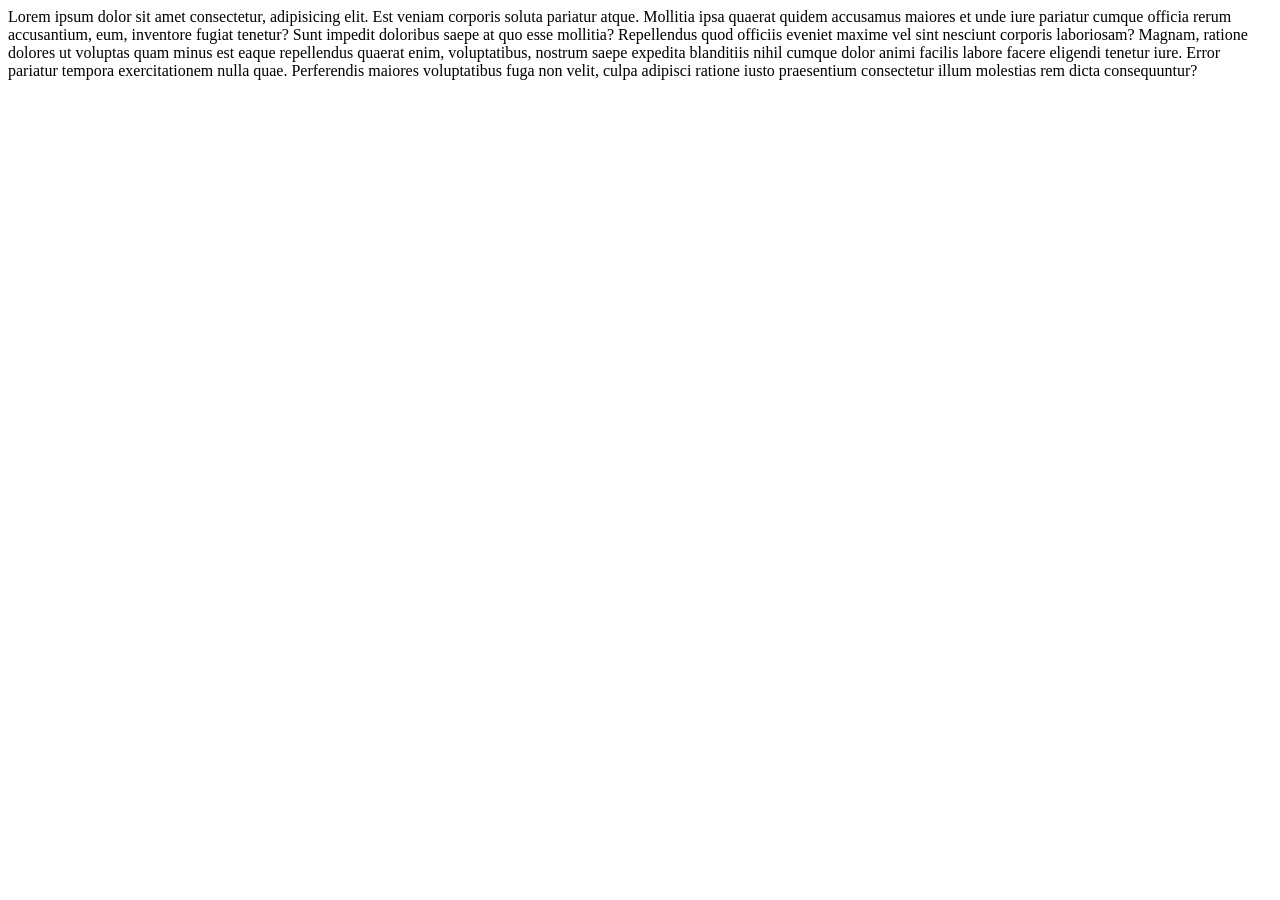
<file: Untitled-1.html>
<!DOCTYPE html>
<html lang="en">
<head>
    <meta charset="UTF-8">
    <meta name="viewport" content="width=device-width, initial-scale=1.0">
    <title>Document</title>
</head>
<body>
    Lorem ipsum dolor sit amet consectetur, adipisicing elit. Est veniam corporis soluta pariatur atque. Mollitia ipsa quaerat quidem accusamus maiores et unde iure pariatur cumque officia rerum accusantium, eum, inventore fugiat tenetur? Sunt impedit doloribus saepe at quo esse mollitia? Repellendus quod officiis eveniet maxime vel sint nesciunt corporis laboriosam? Magnam, ratione dolores ut voluptas quam minus est eaque repellendus quaerat enim, voluptatibus, nostrum saepe expedita blanditiis nihil cumque dolor animi facilis labore facere eligendi tenetur iure. Error pariatur tempora exercitationem nulla quae. Perferendis maiores voluptatibus fuga non velit, culpa adipisci ratione iusto praesentium consectetur illum molestias rem dicta consequuntur?
</body>
</html>
</file>
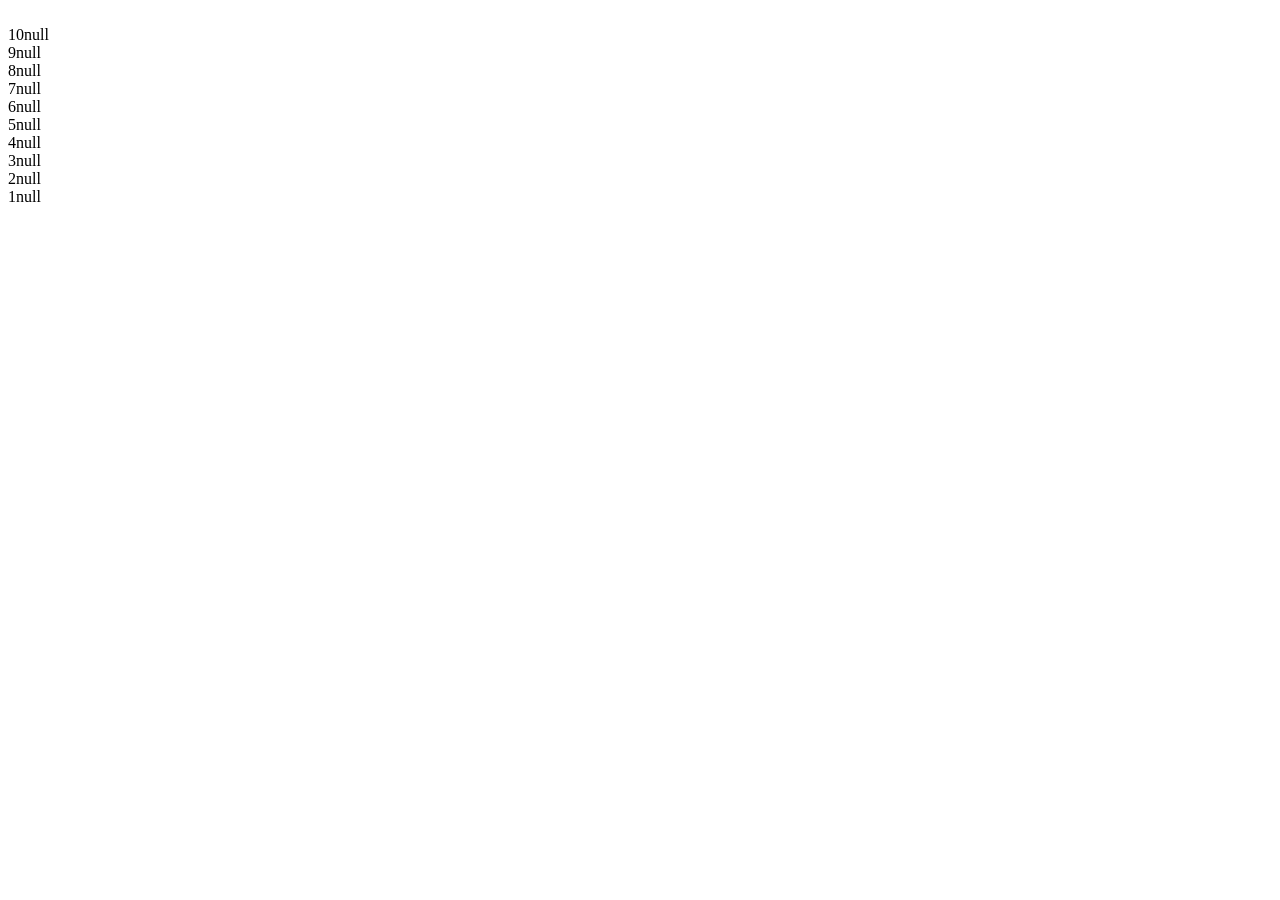
<file: TryJavascript/forloops.html>
<!DOCTYPE html>
<html lang="en">
<head>
    <meta charset="UTF-8">
    <meta name="viewport" content="width=<device-width>, initial-scale=1.0">
    <title>Document</title>
</head>
<body>
    <script>
        //using for loop for a multiplication table
        // let b = prompt("Enter your number")
        // for(let a = 1;a<11;a++){
        //     document.writeln(b,"*",a,"=",b*a + "<br>");            
        // }

        //
        let i=10
        let name = prompt("Enter name")
        while(i>0){
            document.writeln("<br>" +i , name)
            i--;
        }
    </script>
</body>
</html>
</file>
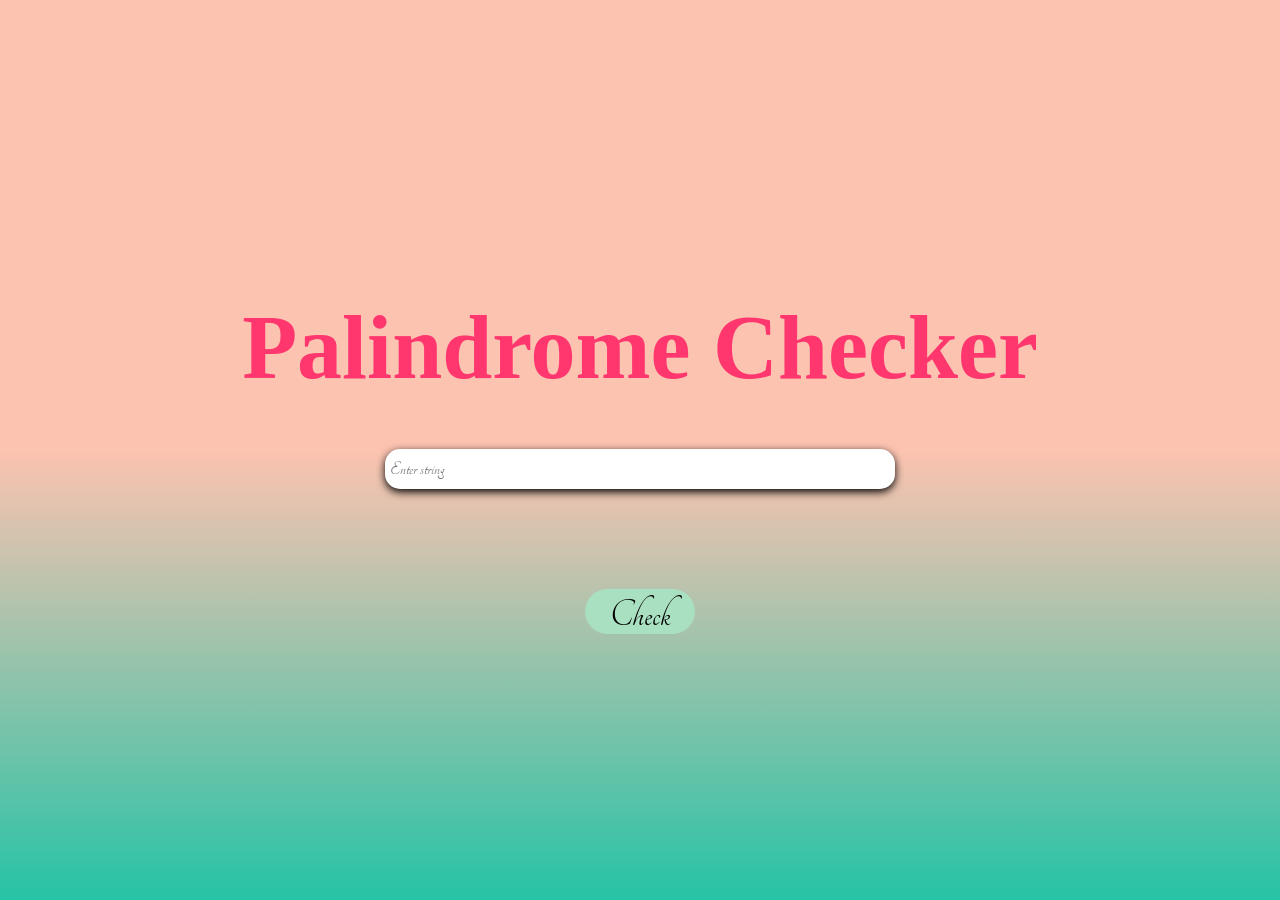
<file: TryJavascript/palindromechecker/main.html>
<!DOCTYPE html>
<html lang="en">
<head>
    <meta charset="UTF-8">
    <meta name="viewport" content="width=device-width, initial-scale=1.0">
    <title>Palindrome checker</title>
    <link rel="stylesheet" href="style.css">
    <link rel="preconnect" href="https://fonts.googleapis.com">
<link rel="preconnect" href="https://fonts.gstatic.com" crossorigin>
<link href="https://fonts.googleapis.com/css2?family=Raleway:ital,wght@0,100..900;1,100..900&family=Tangerine:wght@400;700&display=swap" rel="stylesheet">

</head>
<body>
    <h1><b>Palindrome Checker </b> </h1>
    <input id="str-input" type="text" placeholder="Enter string">
    <button onclick="check()" >Check</button>
    <script src="script.js"></script>
</body>
</html>
</file>
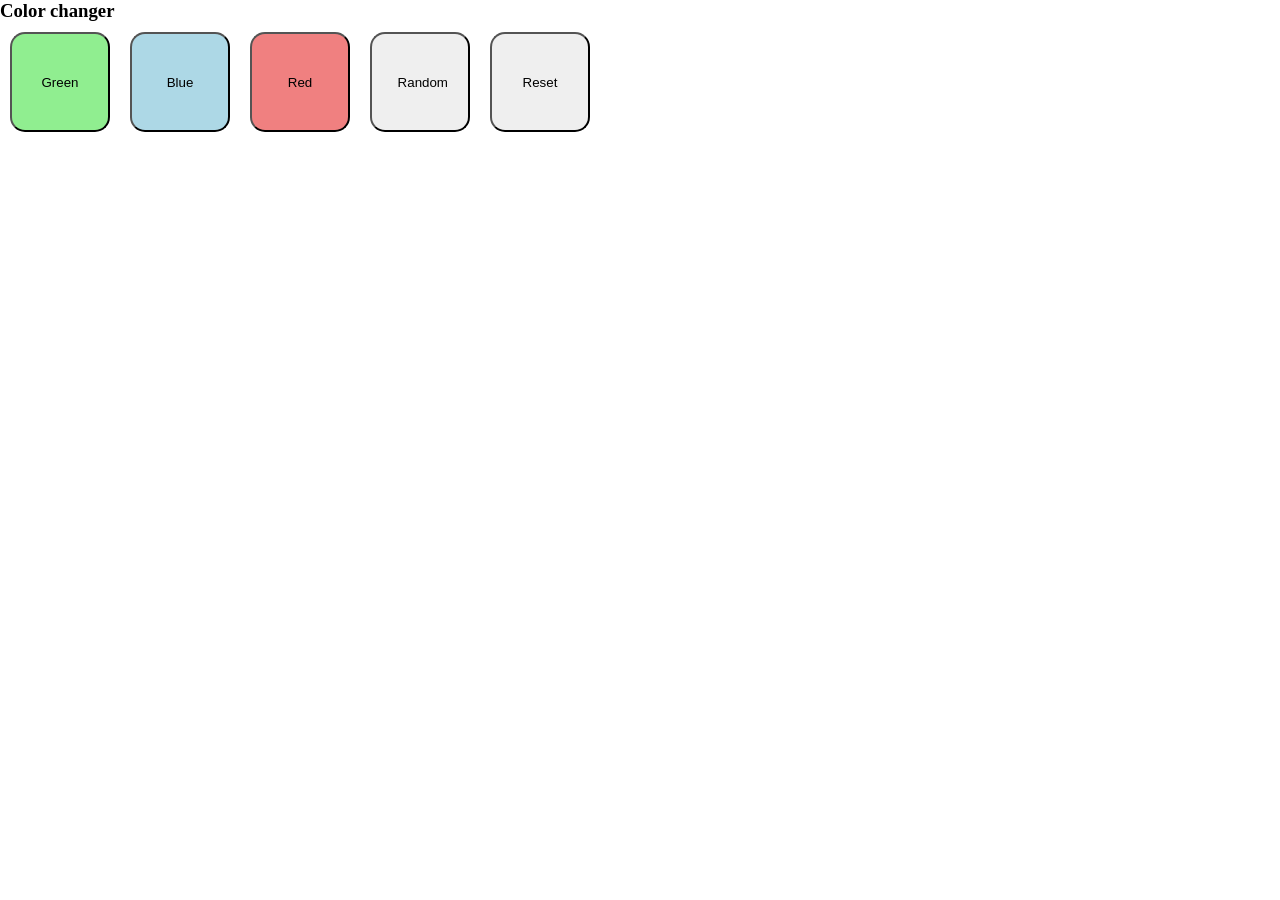
<file: TryJavascript/rgbcolorcircle/colorpick.html>
<!DOCTYPE html>
<html lang="en">
<head>
    <meta charset="UTF-8">
    <meta name="viewport" content="width=device-width, initial-scale=1.0">
    <title>ColorChange</title>
    <link rel="stylesheet" href="colorpick.css">
</head>
<body>
    <h3>Color changer</h3>
    <div class="buttons">
        <button id = "green" onclick="setColor('lightgreen')">Green</button>
        <button id = "blue" onclick="setColor('lightblue')">Blue</button>
        <button id = "red" onclick="setColor('lightcoral')">Red</button>
        <button id = "reset" onclick="randomGen()">Random</button>
        <button id = "reset" onclick="setColor('white')">Reset</button>
        <script src="index.js"></script>
    </div>
</body>
</html>
</file>
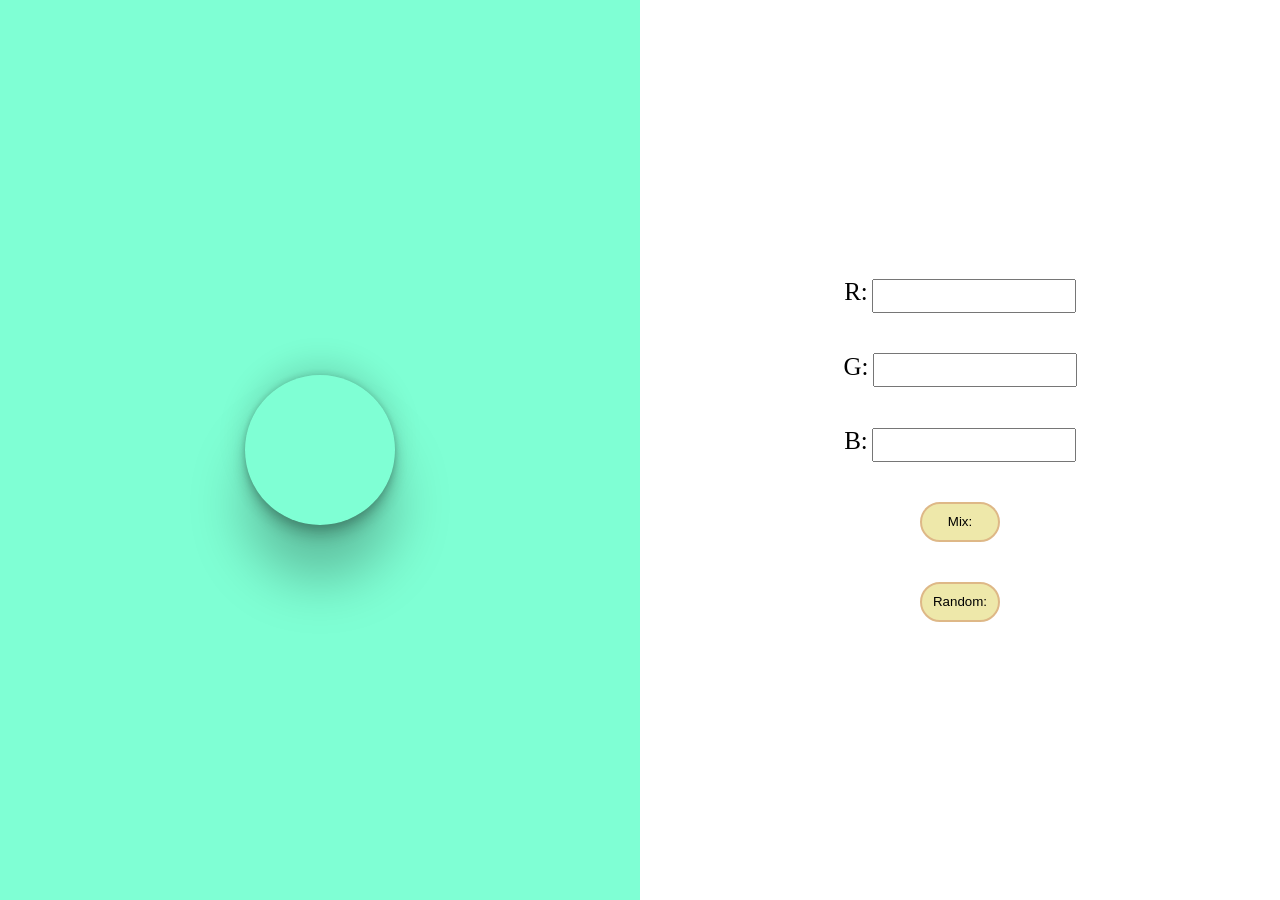
<file: TryJavascript/rgbcolorcircle/rgbcolor.html>
<!DOCTYPE html>
<html lang="en">
<head>
    <meta charset="UTF-8">
    <meta name="viewport" content="width=device-width, initial-scale=1.0">
    <title>RandomColorGenerator</title>
    <link rel="stylesheet" href="rgbcolor.css">

</head>
<body>
    <div class="color-model">
        <div class="circle">
            
        </div>
    </div>
    <div class="color-entr">
        <div class="red-input" >
            <label for="red">R:</label>
            <input type="number" id="r-input">
        </div>    
        
        <div class="green-input">
            <label for="green">G:</label>
            <input type="number" id = "g-input">
        </div>    

        <div class="blue-input">
            <label for="blue">B:</label>            
            <input type="number" id = "b-input">
        </div>    

        <button id = "rgbMix" onclick="rgbColor()">Mix:</button>
        <button id = "rgbMix" onclick="rgbColorRandom()">Random:</button>
        <script src="rgbcolor.js"></script>
    </div>
</body>
</html>
</file>
<file: index.css>
html, body{
    overflow-x: hidden;
}
*{
    margin: 0;
    padding: 0;
    box-sizing: border-box;
}

.landing-page{
    min-height: 130vh;
    width: 100%;
    background-color: #fff;   
    /* #C9CFD3; */
    background-position: center;
    background-size: cover;
    position: relative;
}

nav{
    display: flex;
    align-items: center;
    padding: 2% 6%;
    justify-content:center;
}

.nav-list{
    text-align: center;
}

.nav-list ul{
    list-style: none;
}

.nav-list ul li{
    display: inline-block;
    position: relative;
    padding: 5px 50px;
    cursor: pointer;

    font-family: "Poppins", sans-serif;
    font-weight: 300;
    font-size: 16px;
    font-style: normal;
    border-right: 1px solid #9FA2AB ;
}

.nav-list ul li:last-child{
    border-right: none;
}

.nav-list ul li a{
    text-decoration: none;
    color: #9FA2AB;
    transition: 0.01s;
}

.nav-list ul li a:hover{
    color: #C49E30;
}

.content{
    margin-top: 1%;
    display: flex;
    justify-content: space-between;
    margin-bottom: 5%;
}

.half-1{
    margin-top: 10px;
    margin-left: 50px;
}

.landing-title{
    margin-top: 50px; /* move up */
    font-family: "Poppins", sans-serif;
    font-size: 100px;
    font-weight: 400;
    font-style: none;
    color: #286498;
}

.landing-title{
    position: relative;
    display: inline-block;
}

.title-base,
.title-texture{
    display: block;
    margin: 0;
}

.title-texture{
    position: absolute;
    top: 0;
    left: 0;
    width: 100%;
    pointer-events: none;

    background: linear-gradient(120deg, #C49E30, #f3dca3, #C49E30);
    background-size: 200% 200%;
    -webkit-background-clip: text;
    background-clip: text;
    color: transparent;
    -webkit-text-fill-color: transparent;

    -webkit-mask-image: radial-gradient(circle 140px, #000 0%, transparent 75%);
    mask-image: radial-gradient(circle 140px, #000 0%, transparent 75%);
    -webkit-mask-repeat: no-repeat;
    mask-repeat: no-repeat;
    -webkit-mask-size: 280px 280px;
    mask-size: 280px 280px;

    -webkit-mask-position: -9999px -9999px;   /* parked off-screen until hover */
    mask-position: -9999px -9999px;

    transition: mask-position 0.7s cubic-bezier(0.22, 1, 0.36, 1),
                -webkit-mask-position 0.7s cubic-bezier(0.22, 1, 0.36, 1);
}

.half-1 p{
    width: 80%;

    font-family: "Poppins", sans-serif;
    font-size:  20px;
    font-weight: 300;
    font-style: none;
    color: #286498;

}

.half-2{
    margin-top: 50px;
    box-sizing: border-box;
    margin-right: 50px;
}

.half-2 img{
    
    height: 500px;
    width: 500px;
    border-radius: 50%;   
}


.img-circle{

    width:540px;
    height:540px;

    border-radius:50%;

    

    display:flex;
    justify-content:center;
    align-items:center;

    box-shadow:
        0 0 80px rgba(196,158,48,.37);
}

.page-2{
    position: relative;   /* NEW — needed so .bg-text transforms relative to this section, not the whole page */
    overflow: hidden;     /* NEW — keeps the shifted background text from spilling past the section edges */
    height: 130vh;
    width: 100%;
    background-image: linear-gradient( #286498 69.5%,#fff 69.5% );
    background-position: center;
    background-size: cover;
    margin: auto;
    text-align: center;
}

.bg-text{
    will-change: transform;   /* NEW — hints the browser to optimize this for smooth animation */
    padding: 3% 9%;
    position: absolute;
    height: 69%;
}

.img-circle{
    transition: transform 0.15s ease-out;   /* NEW — smooths the mouse-parallax glide */
    /* ...rest unchanged... */
}
.bg-text-wrapper{
    position: absolute;
    top: 0;
    left: 0;
    width: 100%;
    height: 69%;
    will-change: transform;
}

.bg-text{
    padding: 3% 9%;
    position: absolute;
    top: 0;
    left: 0;
    width: 100%;
    height: 100%;
}

.bg-text-overlay{
    pointer-events: none;
    clip-path: inset(100% 0 0 0);        /* fully hidden until JS reveals it */
    -webkit-clip-path: inset(100% 0 0 0);
}

.bg-text h1{
    font-family: "Poppins", sans-serif;
    font-size: 190px;    
    font-weight: 700;
    padding: 0;
    margin: 0;
    line-height: 0.7;
    color: #C49E30;
}

.bg-text h1:nth-child(2),
.bg-text h1:nth-child(3),
.bg-text h1:nth-child(4){
    color: #286498;
    text-shadow: -3px -3px 0 #C49E30, 3px -3px 0 #C49E30, -3px 3px 0 #C49E30, 3px 3px 0 #C49E30;
}

/* the overlay only needs to override the color — it inherits the gold outline from the rule above */
.bg-text-overlay h1:nth-child(2),
.bg-text-overlay h1:nth-child(3),
.bg-text-overlay h1:nth-child(4){
    color: #fff;
}


.cards-row {
    display: flex;
    position: relative;
    margin: 0px 20px;
}

.cards-col {
    flex: 1;
    margin: 310px 50px; 
    height: 400px;
    width: 500px;
    border: 4px solid #fff;
    
}

.card-content{
    padding: 40% 0;
    background-color: #5E99BD;
    position: relative;
    display: flex;
    justify-content: center;
    align-items: center;
    flex-direction: column;
    transition: all 0.25s ease-in;
}

.card-content:hover{
    background-color: #9FA2AB;
    padding-top: 10%;
    padding-bottom: 70%;
}

.cards-col h1 {
    display: block;
    align-items: center;
    font-family: 'Poppins', sans-serif;
    font-weight: 400;
    font-size: 35px;
    color: #C9CFD3;
}

.cards-col img{
    height: 100px;
    width: 100px;
    border-radius: 50%;
}

.cards-col p{
    font-family: 'Poppins', sans-serif;
    font-weight: 400;
    font-size: 20px;
    color: #C9CFD3;
}

.readme{
    position: absolute;
    margin-top: 400px;
    width: 150px;
    height: 30px;
    padding: 2%;
    display: none;

    font-size: 20px;
    font-family: 'Poppins', sans-serif;
    font-weight: 300;
    background-color: #C49E30;
    border: none;
    cursor: pointer;
}

.readme a{
    text-decoration: none;
    color: #C9CFD3;    
}

.card-content:hover .readme {
    display: block;
}

.page-3{
    min-height: 111vh;
    width: 100%;
    background-color: #C49E30;
    background-position: center;
    background-size: cover;
    margin: auto;
    text-align: center;
    position: relative;
    
}

.head-container{
    background: transparent;
    width: auto;
    height: auto;
    margin: 0px 40px;
    display: flex;
    justify-content: center;
    align-items: center;
    
    padding-top:30px;
    margin-bottom:50px;

}

.top-heading{
    font-family: 'Poppins', sans-serif;
    font-size: 80px;
    font-weight: 700;
    color: #286498;
    padding: 10px 0px 10px 0px;
    margin-bottom: 0px;
}
.cta-btns {
    display: flex;
    align-items: center;
    gap: 20px;
    margin-top: 30px;
}

.resume-btn {
    display: inline-flex;
    align-items: center;
    gap: 10px;
    padding: 15px 30px;
    background-color: #C49E30;
    color: #fff;
    text-decoration: none;
    border-radius: 30px;
    font-family: "Poppins", sans-serif;
    font-size: 18px;
    font-weight: 400;
    cursor: pointer;
    transition: background-color 0.3s ease, transform 0.2s;
}

.resume-btn:hover {
    background-color: #a9852a;
    transform: translateY(-2px);
}

.contact-btn {
    display: inline-flex;
    align-items: center;
    gap: 10px;
    padding: 15px 20px;
    background-color: transparent;
    color: #286498;
    text-decoration: none;
    border: 2px solid #286498;
    border-radius: 50px;
    font-family: "Poppins", sans-serif;
    font-size: 18px;
    font-weight: 400;
    cursor: pointer;
    transition: background-color 0.3s ease, color 0.3s ease, transform 0.2s;
}

.contact-btn:hover {
    background-color: #286498;
    color: #fff;
    transform: translateY(-2px);
}
.resume-btn,
.contact-btn {
    box-sizing: border-box;
    height: 56px;
}
/* .body-container{
    position: relative;
}



.body-container img{
    position: absolute;
    height: 500px;
    width: 500px;
    top: 110%;
    left: 50%;
    transform: translate(-50%, -50%);
    overflow: hidden;
} */

/* .body-container .text{
    color: #286498;
    font-family: 'Poppins', sans-serif;
    font-size: 20px;
    font-weight: 400 
} */

.body-container{
    display: flex;
    justify-content: center;
    align-items: center;
    gap: 50px;
    padding: 0 30px 30px;
    position: relative;
}

.before-img,
.after-img {
    display: flex;
    flex-direction: column;
    gap: 18px;
    width: 230px;
}

.after-img {
    align-items: flex-end;
}

.text{
    color: #fff;
    font-family: 'Poppins', sans-serif;
    font-size: 21px;
    font-weight: 500;
    background-color: rgba(255,255,255,.16);
    padding: 12px 24px;
    border-radius: 6px;
    box-shadow: 0 6px 16px rgba(0,0,0,.15);
    width: fit-content;
    text-align: center;
    transition: transform .25s ease, background-color .25s ease;
}

.text:hover {
    background-color: rgba(255,255,255,.26);
}

/* brick-wall stagger: offset every other row, like bricks in a course */
.before-img .text:nth-child(odd)  { transform: translateX(0) rotate(-1.5deg); }
.before-img .text:nth-child(even) { transform: translateX(55px) rotate(1.5deg); }

.after-img .text:nth-child(odd)  { transform: translateX(0) rotate(1.5deg); }
.after-img .text:nth-child(even) { transform: translateX(-55px) rotate(-1.5deg); }

.page-3 .body-container img{

    height:400px;
    width:400px;
}



.grid{
    display: flex;
    align-items: center;
    justify-content: center;
    flex-direction: column;
}

.row-1{
    display: flex;
    justify-content: space-between;
    
}

.cell-1{
    display: flex;
    align-items: center;    
    justify-content: center;
}

.image{
    height: 200px;
    width: 200px;
    flex-basis: 50%;
    padding: 0px 25px;
    position: relative;
}



.page-4{
    width: 100%;
    background-color: #286498;
    background-position: center;
    background-size: cover;
    margin: auto;
    text-align: center;
    position: relative;
    padding-bottom: 80px;  /* breathing room after the last project */
}
.github-btn {
  display: flex;
  align-items: center;
  justify-content: center;
  width: 50px;
  height: 50px;
  border-radius: 50%;
  background-color: #333;
  color: #fff;
  text-decoration: none;
  overflow: hidden;      /* keeps the icon locked inside the circle */
  cursor: pointer;
  flex-shrink: 0;        /* stops it getting squished in the flex row */
  transition: background-color 0.3s ease, transform 0.2s;
}

.github-btn svg {
  display: block;
}


.github-btn:hover {
  background-color: #24292e;
  transform: translateY(-2px);
}

/*for projects*/
.projects {
    display: grid;
    grid-template-columns: repeat(auto-fit, minmax(320px, 1fr));
    align-items: stretch;
    gap: 45px;
    margin: 10px auto;
    max-width: 1150px;
    padding: 0 30px;
}

.project-btns {
    display: flex;
    align-items: center;
    gap: 15px;
    margin-top: auto;
    padding-top: 18px;
}

.demo-btn {
    display: flex;
    align-items: center;
    justify-content: center;
    gap: 8px;              /* space between "Demo" text and icon */
    height: 46px;
    padding: 0 20px;
    border-radius: 25px;
    background-color: #2e2c26;
    color: #fff;
    text-decoration: none;
    font-family: 'Poppins', sans-serif;
    font-size: 15px;
    font-weight: 500;
    cursor: pointer;
    transition: background-color 0.3s ease, transform 0.2s;
}

.demo-btn:hover {
    background-color: #a9852a;
    transform: translateY(-2px);
}

#work{
    color: #C49E30;
}

/* vertical project card */
.project-card {
    display: flex;
    flex-direction: column;
    background-color: #1b2a3d;
    border-radius: 20px;
    overflow: hidden;
    box-shadow: 0 12px 30px rgba(0,0,0,.28);
    transition: transform 0.3s ease, box-shadow 0.3s ease;
    text-align: left;
}

.project-card:hover {
    transform: translateY(-8px);
    box-shadow: 0 18px 40px rgba(0,0,0,.4);
}

.project-img {
    width: 100%;
    aspect-ratio: 16 / 10;
    overflow: hidden;
}

.project-img img {
    width: 100%;
    height: 100%;
    object-fit: cover;
    display: block;
    border-radius: 0;
    box-shadow: none;
    transition: transform 0.4s ease;
}

.project-card:hover .project-img img {
    transform: scale(1.06);
}

.project-content {
    display: flex;
    flex-direction: column;
    align-items: flex-start;
    gap: 12px;
    flex: 1;
    padding: 26px 24px 24px;
    font-family: 'Poppins', sans-serif;
    color: #C9CFD3;
    font-size: 15px;
    text-align: left;
}

.project-content h1 {
    font-size: 22px;
    font-weight: 600;
    color: #C49E30;
    margin: 0;
    line-height: 1.3;
}

.project-content p{
    color: #fff;
    margin: 0;
    line-height: 1.55;
    display: -webkit-box;
    -webkit-line-clamp: 4;
    -webkit-box-orient: vertical;
    overflow: hidden;
}

.project-tags {
    display: flex;
    flex-wrap: wrap;
    gap: 8px;
}

.tag {
    font-family: 'Poppins', sans-serif;
    font-size: 12px;
    font-weight: 500;
    padding: 5px 12px;
    border-radius: 20px;
    background-color: rgba(196,158,48,.15);
    color: #C49E30;
    border: 1px solid rgba(196,158,48,.4);
    white-space: nowrap;
}
/* .img-text{
    height: 150px;
    width: 150px; 
    margin-top: 150px;
    margin-left: 125px;
    padding: 0;
    position: absolute;
    
    transform: translate(-50%, -50%);
    opacity: 0;
    transition: opacity 0.5s;
    
} */

/* .cell-1 h1{
    
    padding: 10px 70px;    
}

.cell-1 p{
    
    padding: 10px 70px;    
} */

.cell-text{
    position: absolute;
    display: flex;
    flex-direction: column;
    opacity: 0;
    padding: 10px 70px;
    font-family: 'Poppins', sans-serif;
    font-size: 20px;
    color: #C49E30;
    
}

.cell-text h1{
    padding: 0;
    background-color: #C9CFD3;
}

.cell-1 p{
    padding: 0;
    background-color: #c9cfd3;
}

.image img{
    height: 200px;
    width: 200px;
    object-fit: cover
}

.image:hover img {
    filter: blur(2px);
    
}

.cell-1:hover .cell-text{
    opacity: 1;
}

/* .cell-1:hover .img-text {
    opacity: 1;
} */

.row-2{
    margin: 30px 0px;
    display: flex;
    justify-content: space-between;
}

.image-2{
    height: 200px;
    width: 200px;
    padding: 20px 25px 0px 25px;
}

.image-2 img{
    height: 200px;
    width: 200px;
    object-fit: cover
}

.page-5{
    height: 127vh;
    width: 100%;
    background-color: #fff;    

}

.page-5 .body-container{
    margin-left: 230px;
    margin-top: 20px;
}

.page-5 .top-heading{
    color: #286498;
    padding-top: 20px;
    padding-left: 232px;
}


.accordian{
    max-width: 800px;
    height: 500px;
    display: flex;
    flex-direction: row;
    align-items: center;
    align-content: space-around;
    gap: 20px;
    overflow: hidden;
    /* margin: 150px auto; */
}

.p5-image{
    height: 500px;
    width: 200px;
    overflow: hidden;
    padding: 0px 10px;

    position: relative;
    cursor: pointer;
    transition: width .5s ease;
    border-radius: 25px;
    
}

.p5-image img{
    position: absolute;
    top: 0;
    left: 0;
    width: 100%;
    height: 500px;
    object-fit: cover;
    transition: all 0.5s ease;
    border-radius: 25px;

}

.p5-image:hover img{
    opacity: 0.6;
}

.p5-image:hover{
    width: 700px;
}

.p5-image .img-text{
    font-family: 'Poppins', sans-serif;
    position: relative;
    color: #C9CFD3;
    display: none;
    
    align-items: center;
    justify-content: center;
    transition: all 0.1s ;
}

.img-text h1{
    font-size: 30px ;
    font-weight: 400;
}

.img-text p{
    font-size: 16px ;
    font-weight: 300;
}

.img-text p,
.img-text h1{
    padding-top: 50%;
}

.p5-image:hover .img-text{
    display: flex;
    flex-direction: column;
}
/* 
.page-6{
    height: 130vh;
    width: 100%;
    background-color: #C9CFD3; 
    display: flex;  
    flex-direction: column;
    
}

.page-exp{
    height: 120vh;
    width: 100%;
    background-color: #C9CFD3;  
    display: flex;  
    align-items: center;
    justify-content: space-evenly;
    flex-direction: row;
    
}

.avatar-pic{
    
    width: 250px;
    margin: 0;
    padding: 0;
    /* background-color: aliceblue; */


/* .avatar-pic img{
    height: 650px;
    width: 250px;
    object-fit: cover;
    margin: 0;
    position: relative;

} */
.exp{
    flex:1.5;
    margin:0;
}
.exp{
    display: flex;
    flex-direction: column;
    width: 37%;
    margin-top: -140px; /* move up */
    padding: 0;
}

.sub-heading{
    font-family: 'Poppins', sans-serif;
    font-size: 50px;
    font-weight: 700;
    color: #286498;
    padding: 10px 0px 10px 0px; /* adjust padding */
}

#aboutme{
    color: #286498;
    margin-bottom: 0px;
}

.content-text{
    border-left:3px solid #286498;
    padding-left:10px;
}

.content-text p{
    line-height:1.9;
    font-size:19px;
}

.exp{
    margin-left: 100px;
}
.exp .content-text{
    border-left: 2px solid #286498;
    
}

.exp h2, .edu h2{
    font-family: 'Poppins', sans-serif;
    font-size: 30px;
    font-weight: 600;
    color: #286498;
    
}

.exp h3, .edu h3{
    font-family: 'Poppins', sans-serif;
    font-size: 23px;
    font-weight: 300;
    color: #286498;
    
}

.exp p, .edu p{
    font-family: 'Poppins', sans-serif;
    font-size: 18px;
    font-weight: 200;
    color: #286498;
    
}

.exp .para-1{
    padding-left: 20px;
}

/* .edu{
    display: flex;
    flex-direction: column;
    width: 37%;
    margin-left: 100px;
    margin-top: 20px;
     */

.edu{
    flex:1;
    margin:0;
}
.edu .content-texts{
    border-left: 2px solid #286498; 
}
.content-texts{
    border-left:3px solid #286498;
    padding-left:22px;
    margin-bottom:55px;
}
.edu .para-1, .edu .para-2{
    padding-left: 20px;
}

.languages{
    display: flex;
    align-items: start;
    flex-direction: row;
    margin-top: 10px;
    gap: 20px;
}

.languages .lang{
    display: flex;
    flex-direction: column;
    
    
}

.languages .lang img{
    height: 30px;
    width: 50px;
    padding: 5px;
}

.lang h2,p{
    font-family: 'Poppins', sans-serif;
    color: #286498;
}

.lang h2{
    font-weight: 600;
    font-size: 25px;
}

.lang p{
    font-weight: 200;
    font-size: 18px;
    padding: 13px 4px;
}
.languages{
    display:flex;
    gap:30px;
    margin-top:50px;
}

.lang{
    display:flex;
    flex-direction:column;
    align-items:center;
    padding:18px 25px;
    background:#d6dce0;
    border-radius:16px;
} 

.lang:hover{
    transform: scale(1.06);                                     /* NEW — the enlarge effect */
    box-shadow: 0 12px 28px rgba(0,0,0,.15);                    /* NEW — subtle lift to sell the effect */
}



.page-6{
    width: 100%;
    background:#fff;
    padding:60px 0 90px;
}

.grid-overlay {
    position: absolute;
    inset: 0;
    display: grid;
    z-index: 0;
    pointer-events: none;
}

.grid-cell {
    border: 1px solid rgba(40,100,152,0.05);
    position: relative;
    transition: background-color .35s ease, border-color .35s ease;
}

.head-container{
    margin-bottom:45px;
}

#edscreen{
    position: relative;
    z-index: 1;
}

.top-heading{
    font-size:82px;
    color:#286498;
    font-weight:700;
}

#edscreen{
    box-sizing: border-box;   /* NEW — padding now counts toward max-width instead of adding to it */
    max-width:1250px;
    margin:auto;
    padding: 0 20px 0 10px;   /* NEW — asymmetric: more room on the right specifically */
    display:grid;
    grid-template-columns: 260px 1.2fr 0.85fr;   /* NEW — shrinks the right column a touch, which pulls the middle content leftward */
    gap: 20px;
    align-items:start;
}

.avatar-pic{
    width:100%;
    height: 700px;          /* NEW — fixed box; taller = bigger avatar */
    display:flex;
    justify-content:center;
    overflow:hidden;         /* NEW — crops off the empty transparent margin baked into the PNG */
}

.avatar-pic img{
    width:100%;
    height:100%;
    object-fit: cover;       /* NEW — zooms/crops to fill the box instead of shrinking to fit it */
    object-position: center top;
    transform: translateY(-20px);
}

.page-exp{
    width:100%;
    background-color:#fff;

    display:flex;
    justify-content:center;
    align-items:flex-start;

    padding:70px 0 90px;

    position: relative;
    overflow: hidden;
}

.exp{
    
    margin:0px 100px;
    width:auto;
    position: relative;
    z-index: 1;
}
.exp-timeline{
    position: relative;
    padding-left: 30px;
}

.exp-timeline::before{
    content: "";
    position: absolute;
    top: 0;
    left: 0;
    width: 3px;
    height: 100%;
    background: #286498;
}

.exp-timeline .content-text{
    border-left: none;   /* replaces the old per-entry lines with the one continuous line above */
    padding-left: 0;
}

.exp-dot{
    position: absolute;
    left: -6.5px;         /* centers the dot on the 3px line */
    top: 0;
    width: 16px;
    height: 16px;
    border-radius: 50%;
    background: #C49E30;
    box-shadow: 0 0 0 5px rgba(196,158,48,0.25);
    transition: top 0.1s linear;
    pointer-events: none;
}


.content-text{

    border-left:3px solid #286498;

    padding-left:30px;

    margin-bottom:40px;
}

.content-text p{

    font-size:19px;

    line-height:2;

    color:#286498;
}

.languages{

    display:flex;

    gap:28px;

    margin-top:30px;
}

.lang{

    width:140px;

    height:190px;

    background:#dfe4e8;

    border-radius:18px;

    display:flex;

    flex-direction:column;

    justify-content:center;

    align-items:center;

    box-shadow:
        0 8px 20px rgba(0,0,0,.08);
}

.lang img{

    width:42px;
    height:28px;

    margin-bottom:18px;
}

.lang h2{

    font-size:24px;

    color:#286498;

    margin-bottom:10px;
}

.lang p{

    font-size:18px;

    padding:0;
}

.edu{

    margin:0;

    width:auto;
}

.content-texts{

    border-left:3px solid #286498;

    padding-left:35px;

    margin-bottom:70px;
}

.edu h2{

    font-size:34px;
    margin-bottom:10px;
}

.edu h3{

    font-size:23px;

    line-height:1.5;

    margin-bottom:12px;
}

.edu p{

    font-size:18px;

    line-height:1.6;
}



.footer{
    height: 37vh;
    width: 100%;
    display: flex;
    align-items: center;
    justify-content: space-between;
    background-color: #286498;
    padding: 0 40px;
    box-sizing: border-box;
}

.resume {
    display: flex;
    align-items: center;
    justify-content: center;
    flex-direction: row;
    gap: 24px;
    width: auto;
}

.resume .scan img{
    height: 150px;
    width: 150px;
}

.resume h2{
    font-family: 'Poppins', sans-serif;
    font-size: 28px;
    font-weight: 700;
    color: #fff;

    padding-left: 0;
}

.socials{
    display: flex;
    align-items: center;
    flex-direction: row;
    gap: 16px;
    width: auto;
    margin: 0;
}

.socials .contact-btn{
    background-color: #fff;
    color: #000;
    border: none;
}

.socials .contact-btn:hover{
    background-color: #e6e6e6;
    color: #000;
    transform: translateY(-2px);
}

.typing{
    margin-top:15px;

    font-family:'Poppins',sans-serif;
    font-size:34px;
    font-weight:500;

    color:#286498;

    min-height:45px;
}

.cursor{
    animation:blink .8s infinite;
}

@keyframes blink{

    50%{
        opacity:0;
    }

}
</file>
<file: TryJavascript/quote generator/style.css>
*{
    padding: 0;
    margin: 0;
}

body{
    background-color: palegoldenrod;
    height: 100vh;
}

.center {
    display: flex;
    flex-direction: column;
    justify-content: center;
    align-items: center;
    height: 100vh;
}

#quote_txt{
    font-size: 60px;
    padding: 20px;
    border: 2px solid green;
    margin: 60px;
}

button{
    font-size: 30px;
    padding: 10px;
    border-radius: 25px;
    font-weight: 100;
    cursor: pointer;
    display: inline-block;
    border: none;
    box-shadow: 0 9px #999;
}

.button:hover{
    background-color: lightskyblue;
}

.button:active{
    background-color: lightskyblue;
    box-shadow: 0 5px #666;
    transform: translateY(4px);
  }
</file>
<file: TryJavascript/stopwatch/style.css>
body{
    display: flex;
    flex-direction: column;
    align-items: center;
    justify-content: center;
    height: 100vh;
    background-color: #0B0B0B;
}

h1{
    font-size: 320px;
    color: #fff;
    padding: 0;
    margin: 0;
    background-color: #343432;
    border: none;
    box-shadow: 1px 1px 5px #fff;
    padding-left:10px ;
    padding-right: 10px;
}

h3{
    font-size: 60px;
    padding: 0;
    margin: 0;
    color: #C59D3E;
    
}

button{
    font-size: 25px;
    width: 100px;
    margin: 10px;
    margin-left: 20px;

    background-color: #C59D3E;
    color: #0B0B0B;
    border: none;
    border-radius: 5px;
    cursor: pointer;
}
</file>
<file: TryJavascript/todolist/style.css>
*{
    padding: 0;
    margin: 0;
}

body{
    height: 100vh;
    width: 100%;
}

div{
    display: flex;
    flex-direction: row;
    align-items: center;
    justify-content: center;
}
</file>
<file: TryJavascript/palindromechecker/style.css>
*{
    margin: 0;
    padding: 0;
    
}

body {
    background: linear-gradient(#FCC3B0 50%, #26C3A6);
    height: 100vh;
    display: flex;
    flex-direction: column;
    align-items: center;
    justify-content: center;
}

h1{
    margin-top: 30px ;
    font-size: 90px;
    color: #ff376e;
}

input {
    width: 500px;
    height: 30px;
    margin-top: 50px;
    padding: 5px;
    border-radius: 15px;
    border: none;
    box-shadow: 0px 3px 8px;
    font-family: "Tangerine", cursive;
    font-weight: 400;
    font-style: normal;
    font-size: 20PX;
}

button{
    width: 110px;
    height: 45px;
    padding: 5px;
    align-items: center;
    justify-content: center;
    margin-top: 100px;
    font-size: 40px;
    border-radius: 25px;
    border: none;
    background-color: #AAE0C2;

    font-family: "Tangerine", cursive;
    font-weight: 400;
    font-style: normal;
    
}
</file>
<file: TryJavascript/rgbcolorcircle/colorpick.css>
*{
    padding: 0;
    margin: 0;
}

body{
    background-color: #fff;
}

.buttons{
    display: flex;
    flex-direction: row;
    align-items: center;
    
}

.buttons button{
    padding: 2%;
    width: 100px;
    height: 100px;
    margin: 10px;
    cursor: pointer;
    border-radius: 15%;
}

#green{
    background-color: lightgreen;
}

#red{
    background-color: lightcoral;
}

#blue{
    background-color: lightblue;
}
</file>
<file: TryJavascript/rgbcolorcircle/rgbcolor.css>
*{
    padding: 0;
    margin: 0;
}

body{
    height: 100vh;
    display: flex;
    flex-direction: row;
}

.color-model, .color-entr{
    width: 50%;
    height: 100%;
}

.color-entr{
    display: flex;
    flex-direction: column;
    align-items: center;
    justify-content: center;    
}

body .color-entr label{
    font-size: 25px;
}

body .color-entr input{
    width: 200px;
    height: 30px;
}

.color-entr button{
    height: 40px;
    width: 80px;
    background-color: palegoldenrod;
    border: 2px solid burlywood;
    border-radius: 25px;
    margin-left: 10px;
    padding: 10px;
    cursor: pointer; 
    margin: 20px;

}

.color-model{
    background-color: aquamarine;
    display: flex;
    align-items: center;
    justify-content: center;
}

.color-model .circle{
    /* border: 2px solid black; */
    height: 150px;
    width: 150px;
    border-radius: 50%;
    display: flex;
    align-items: center;
    justify-content: center;
    box-shadow: rgba(0, 0, 0, 0.25) 0px 54px 55px, rgba(0, 0, 0, 0.12) 0px -12px 30px, rgba(0, 0, 0, 0.12) 0px 4px 6px, rgba(0, 0, 0, 0.17) 0px 12px 13px, rgba(0, 0, 0, 0.09) 0px -3px 5px;
}

.color-entr div{
    padding: 20px;
}
</file>
